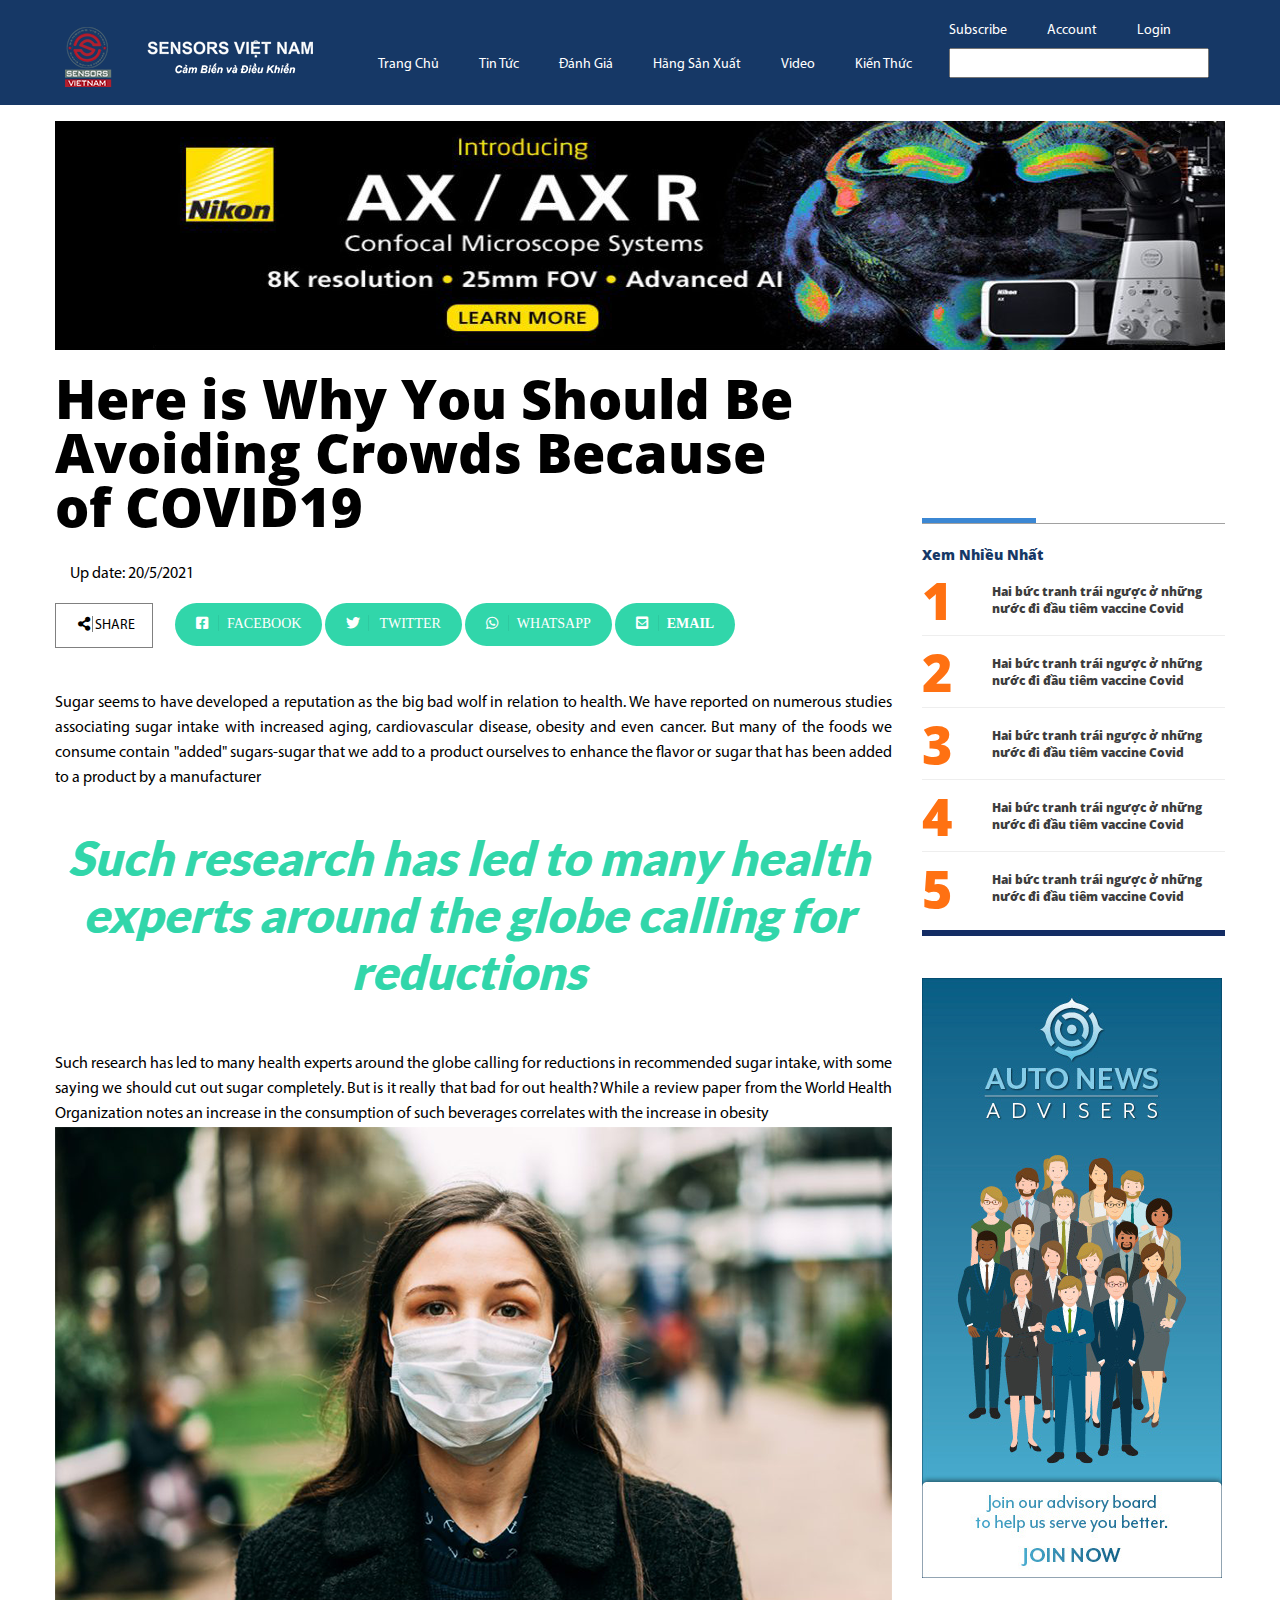
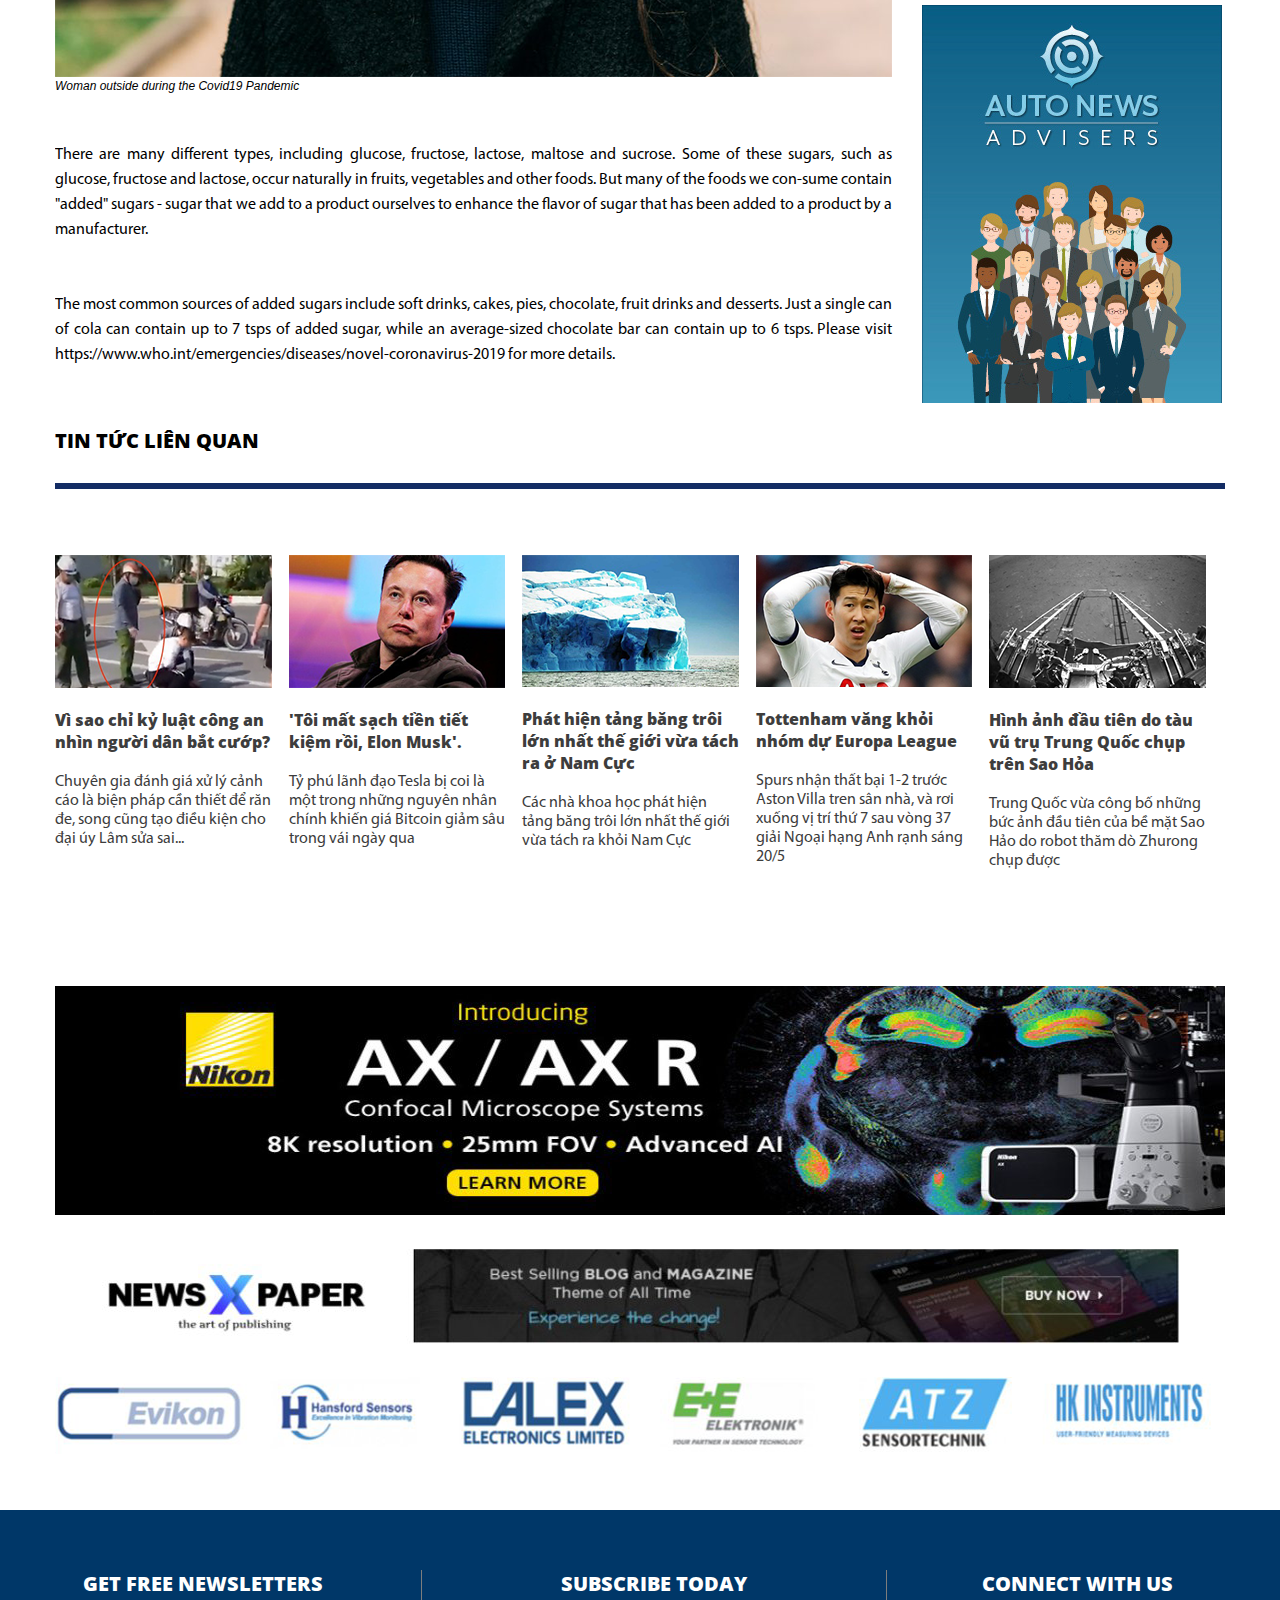
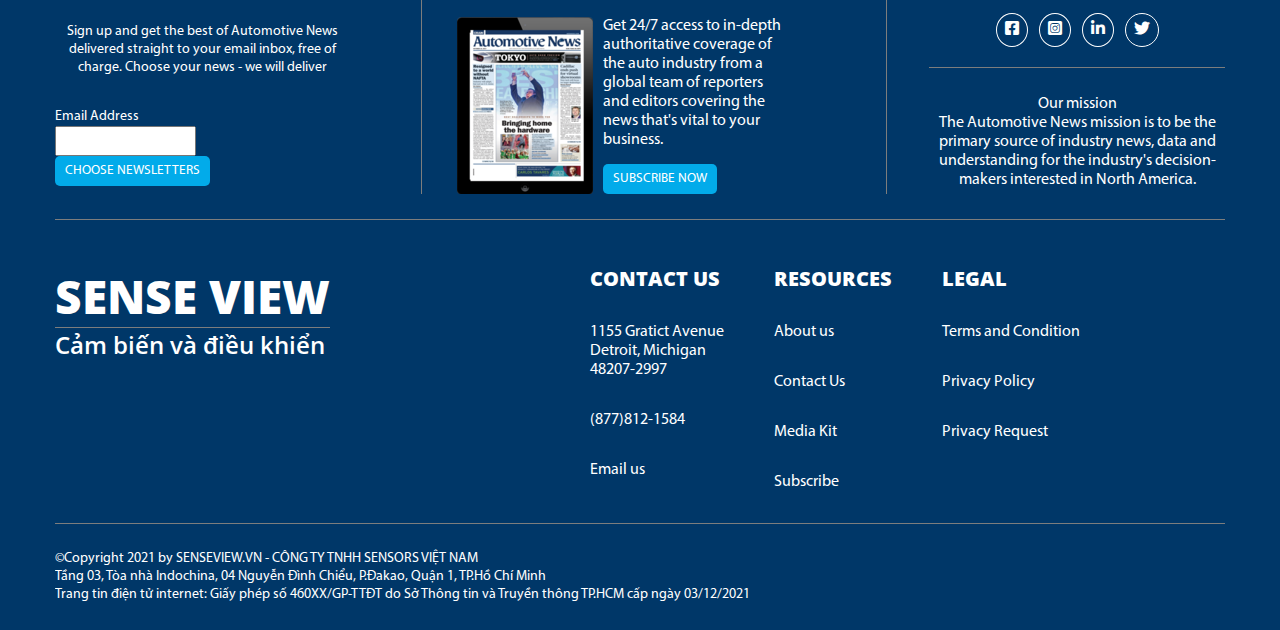
<file: index.html>
<!DOCTYPE html>
<html lang="en">
<head>
    <meta charset="UTF-8">
    <meta http-equiv="X-UA-Compatible" content="IE=edge">
    <meta name="viewport" content="width=device-width, initial-scale=1.0">
    <link rel="stylesheet" href="assets/style.css">
    <link rel="stylesheet" href="assets/font/fontawesome-free-5.15.3-web/css/all.min.css">
    <title>Document</title>
</head>
<body>
    <div class="warapper">
        <header class="header">
            <div class="container">
                <nav class="header_navbar">
                    <img src="assets/img/icon-sensors.png" alt="" class="header_navbar_img">
                    <div class="header_sensor">
                        <!-- <h3>SENSORS VIỆT NAM</h3>
                        <span class="header_sensor_slogan">Cảm Biến và Điều Khiển</span> -->
                        <img src="assets/img/icon-title-header.png" alt="">
                    </div>
                    <ul class="header_navbar_list">
                        <li class="header_navbar_item">
                            <a href="index.html" class="header_navbar_item_link">Trang Chủ</a>
                        </li>
                        <li class="header_navbar_item">
                            <a href="tintuc2.html" class="header_navbar_item_link">Tin Tức</a>
                        </li>
                        <li class="header_navbar_item">
                            <a href="tintuc.html" class="header_navbar_item_link">Đánh Giá</a>
                        </li>
                        <li class="header_navbar_item">
                            <a href="#" class="header_navbar_item_link">Hãng Sản Xuất</a>
                        </li>
                        <li class="header_navbar_item">
                            <a href="video.html" class="header_navbar_item_link">Video</a>
                        </li>
                        <li class="header_navbar_item">
                            <a href="index-tintuc.html" class="header_navbar_item_link">Kiến Thức</a>
                        </li>
                    </ul>
                    <ul class="header_navbar_list_top">
                        <li class="header_navbar_item header_navbar_item_top">
                            <a href="#" class="header_navbar_item_link">Subscribe</a>
                        </li>
                        <li class="header_navbar_item header_navbar_item_top">
                            <a href="#" class="header_navbar_item_link">Account</a>
                        </li>
                        <li class="header_navbar_item header_navbar_item_top">
                            <a href="#" class="header_navbar_item_link">Login</a>
                        </li>
                        <label for="nav-mobile-input" class="checkbox-full">                          
                            <svg aria-hidden="true" focusable="false" data-prefix="fas" data-icon="bars" class="svg-inline--fa fa-bars fa-w-14" role="img" xmlns="http://www.w3.org/2000/svg" viewBox="0 0 448 512"><path fill="currentColor" d="M16 132h416c8.837 0 16-7.163 16-16V76c0-8.837-7.163-16-16-16H16C7.163 60 0 67.163 0 76v40c0 8.837 7.163 16 16 16zm0 160h416c8.837 0 16-7.163 16-16v-40c0-8.837-7.163-16-16-16H16c-8.837 0-16 7.163-16 16v40c0 8.837 7.163 16 16 16zm0 160h416c8.837 0 16-7.163 16-16v-40c0-8.837-7.163-16-16-16H16c-8.837 0-16 7.163-16 16v40c0 8.837 7.163 16 16 16z"></path></svg>
                        </label>

                        <input type="checkbox" id="nav-mobile-input" class="nav_input">

                        <nav id="my-header-mobie" class="header-mobile">
                            <label for="nav-mobile-input" class="nav_mobile_close">                              
                                <svg aria-hidden="true" focusable="false" data-prefix="fas" data-icon="times" class="svg-inline--fa fa-times fa-w-11" role="img" xmlns="http://www.w3.org/2000/svg" viewBox="0 0 352 512"><path fill="currentColor" d="M242.72 256l100.07-100.07c12.28-12.28 12.28-32.19 0-44.48l-22.24-22.24c-12.28-12.28-32.19-12.28-44.48 0L176 189.28 75.93 89.21c-12.28-12.28-32.19-12.28-44.48 0L9.21 111.45c-12.28 12.28-12.28 32.19 0 44.48L109.28 256 9.21 356.07c-12.28 12.28-12.28 32.19 0 44.48l22.24 22.24c12.28 12.28 32.2 12.28 44.48 0L176 322.72l100.07 100.07c12.28 12.28 32.2 12.28 44.48 0l22.24-22.24c12.28-12.28 12.28-32.19 0-44.48L242.72 256z"></path></svg>
                            </label>      
                            <ul  class="header_navbar_list-mobile">
                                <li class="header_navbar_item-mobile">
                                    <a href="#" class="header_navbar_item_link-mobile">Trang Chủ</a>
                                </li>
                                <li class="header_navbar_item-mobile">
                                    <a href="#" class="header_navbar_item_link-mobile">Tin Tức</a>
                                </li>
                                <li class="header_navbar_item-mobile">
                                    <a href="#" class="header_navbar_item_link-mobile">Đánh Giá</a>
                                </li>
                                <li class="header_navbar_item-mobile">
                                    <a href="#" class="header_navbar_item_link-mobile">Hãng Sản Xuất</a>
                                </li>
                                <li class="header_navbar_item-mobile">
                                    <a href="#" class="header_navbar_item_link-mobile">Video</a>
                                </li>
                                <li class="header_navbar_item-mobile">
                                    <a href="#" class="header_navbar_item_link-mobile">Kiến Thức</a>
                                </li>                   
                            </ul>       
                        </nav> 
                        <div class="header_navbar_form">
                            <input type="text" class="header_navbar_form_input">
                        </div>
                    </ul>
                    
                </nav>
            </div>
        </header>



        <div class="contain-container">
            <div class="container">
                <div class="header_body_contain">
                    <img src="assets/img/img-content.png" alt="" class="header_body_contain_img">
                </div>
    
                <div class="body_contain_modify">               
                    <div class="info-left-body_contain_modify">
    
                        <h2 class="tittle_body_contain_modify">
                            Here is Why You Should Be  Avoiding Crowds Because <br> of COVID19
                        </h2>
    
                        <div class="info-update_body_contain_modify">
                            <p class="info-update">Up date: 20/5/2021</p>
                        </div>
    
                        <div class="body_contain_modify_flex">
                            <div class="info-icon-web_body_contain_modify">
                                <div class="info-share">
                                    <div class="info-share_span">
                                        <a href="#" class="info-share_link info-share_link_active"><i class="fas fa-share-alt info-share_space"></i>SHARE</a>
                                    </div>                
                                </div>
                            </div>
        
                            <ul class="body_contain_modify_list">
                                <li class="body_contain_modify_item">
                                    <a href="#" class="body_contain_modify_item_link body_contain_link_active"><i class="fab fa-facebook-square body_contain_modify_list_space">FACEBOOK</i></a>
                                </li>
                                <li class="body_contain_modify_item">
                                    <a href="#" class="body_contain_modify_item_link body_contain_link_active"><i class="fab fa-twitter body_contain_modify_list_space">TWITTER</i></a>
                                </li>
                                <li class="body_contain_modify_item">
                                    <a href="#" class="body_contain_modify_item_link body_contain_link_active"><i class="fab fa-whatsapp body_contain_modify_list_space">WHATSAPP</i></a>
                                </li>
                                <li class="body_contain_modify_item">
                                    <a href="#" class="body_contain_modify_item_link body_contain_link_active"><i class="fas fa-envelope-square body_contain_modify_list_space">EMAIL</i></a>
                                </li>
                            </ul>
                        </div>
                        
                        <div class="text_body_contain_modify">
                            <p class="info_text_body_contain_modify">
                                Sugar seems to have developed a reputation as the big bad wolf in relation to health. We have reported on numerous studies associating sugar intake with increased aging, cardiovascular
                                disease, obesity and even cancer. But many of the foods we consume contain "added" sugars-sugar that we add to a product ourselves to enhance the flavor or sugar that has been added to a product by a 
                                manufacturer
                            </p>
    
                            <img src="assets/img/img-main-4.png" alt="" class="text_body_contain_modify_img">
    
                            <p class="info_text_body_contain_modify">
                                Such research has led to many health experts around the globe calling for reductions in recommended sugar intake, with some saying we should cut out sugar completely. But is it really that bad for out health? While 
                                a review paper from the World Health Organization notes an increase in the consumption of such beverages correlates with the increase in obesity
                            </p>
    
                            <div class="img-text_body_contain_modify">
                                <img src="assets/img/img-main-1.png" alt="" class="text_body_contain_modify_img-2">
                                <p class="tittle-img-text_body_contain_modify">Woman outside during the Covid19 Pandemic</p>
                            </div>
                            
    
                            <p class="info_text_body_contain_modify text-info-2">
                                There are many different types, including glucose, fructose, lactose, maltose and sucrose. Some of these sugars, such as glucose, fructose and lactose, occur naturally in fruits, vegetables and other foods. But many of the foods we con-sume
                                contain "added" sugars - sugar that we add to a product ourselves to enhance the flavor of sugar that has been added to a product by a manufacturer.
                            </p>
    
                            <p class="info_text_body_contain_modify text-info-3">
                                The most common sources of added sugars include soft drinks, cakes, pies, chocolate, fruit drinks and desserts. Just a single can of cola can contain up to 7 tsps of added sugar, while an 
                                average-sized chocolate bar can contain up to 6 tsps. Please visit https://www.who.int/emergencies/diseases/novel-coronavirus-2019 for more details.
                            </p>
                            
                            <p class="tittle-new">
                                TIN TỨC LIÊN QUAN
                            </p>
                        </div>
                        
                    </div>   
                    <div class="info-right-body_contain_modify">
                        <img src="assets/img/line-contain-blue.png" alt="" class="info-right-body_contain_modify-img">
                        <h4 class="view-new">Xem Nhiều Nhất</h4>
                        <ul class="info-right-body_contain_modify_list">
                            <li class="info-right-body_contain_modify_item">
                                <span class="info-right_number">1</span>
                                <a href="#" class="info-right-body_contain_modify_item_link">Hai bức tranh trái ngược ở những nước đi đầu tiêm vaccine Covid</a>
                            </li>
                            <li class="info-right-body_contain_modify_item">
                                <span class="info-right_number">2</span>
                                <a href="#" class="info-right-body_contain_modify_item_link">Hai bức tranh trái ngược ở những nước đi đầu tiêm vaccine Covid</a>
                            </li>
                            <li class="info-right-body_contain_modify_item">
                                <span class="info-right_number">3</span>
                                <a href="#" class="info-right-body_contain_modify_item_link">Hai bức tranh trái ngược ở những nước đi đầu tiêm vaccine Covid</a>
                            </li>
                            <li class="info-right-body_contain_modify_item">
                                <span class="info-right_number">4</span>
                                <a href="#" class="info-right-body_contain_modify_item_link">Hai bức tranh trái ngược ở những nước đi đầu tiêm vaccine Covid</a>
                            </li>
                            <li class="info-right-body_contain_modify_item">
                                <span class="info-right_number">5</span>
                                <a href="#" class="info-right-body_contain_modify_item_link">Hai bức tranh trái ngược ở những nước đi đầu tiêm vaccine Covid</a>
                            </li>
                        </ul>
                        <img src="assets/img/line-contain-blue-small.png" alt="">
    
                        <img src="assets/img/img-main-2.png" alt="" class="info-right-body_contain_modify-img-2">
    
                        <img src="assets/img/img-main-3.png" alt="" class="info-right-body_contain_modify-img-3">
                    </div>              
                </div>
    
                <div class="new-header_body_contain">
                    <img src="assets/img/line-contain-blue-small-full.png" alt="" class="new-header_body_contain-img">
                </div>
    
                <div class="wrap-layout">
                    <div class="wrap-layout__item">
                        <a href="#">
                            <img src="assets/img/product-new-1.png" alt="" class="wrap-layout__item-img">
                            <h4 class="wrap-layout__item_text">Vì sao chỉ kỷ luật công an nhìn người dân bắt cướp?</h4>
                            <p class="wrap-layout__item_text_item">
                                Chuyên gia đánh giá xử lý cảnh cáo là biện pháp cần thiết để răn đe, song cũng tạo điều kiện cho đại úy Lâm sửa sai...
                            </p>
                        </a>
                    </div>
                    <div class="wrap-layout__item">
                        <a href="#">
                            <img src="assets/img/product-new-2.png" alt="" class="wrap-layout__item-img">
                            <h4 class="wrap-layout__item_text">'Tôi mất sạch tiền tiết kiệm rồi, Elon Musk'.</h4>
                            <p class="wrap-layout__item_text_item">
                                Tỷ phú lãnh đạo Tesla bị coi là một trong những nguyên nhân chính khiến giá Bitcoin giảm sâu trong vái ngày qua
                            </p>
                        </a>               
                    </div>
                    <div class="wrap-layout__item">
                        <a href="#">
                            <img src="assets/img/product-new-3.png" alt="" class="wrap-layout__item-img">
                            <h4 class="wrap-layout__item_text">Phát hiện tảng băng trôi lớn nhất thế giới vừa tách ra ở Nam Cực</h4>
                            <p class="wrap-layout__item_text_item">
                                Các nhà khoa học phát hiện tảng băng trôi lớn nhất thế giới vừa tách ra khỏi Nam Cực
                            </p>
                        </a>                  
                    </div>
                    <div class="wrap-layout__item">
                        <a href="#">
                            <img src="assets/img/product-new-4.png" alt="" class="wrap-layout__item-img">
                            <h4 class="wrap-layout__item_text">Tottenham văng khỏi nhóm dự Europa League</h4>
                            <p class="wrap-layout__item_text_item">
                                Spurs nhận thất bại 1-2 trước Aston Villa tren sân nhà, và rơi xuống vị trí thứ 7 sau vòng 37 giải Ngoại hạng Anh rạnh sáng 20/5
                            </p>
                      </a>            
                    </div>
                    <div class="wrap-layout__item">
                        <a href="#">
                            <img src="assets/img/product-new-5.png" alt="" class="wrap-layout__item-img">
                            <h4 class="wrap-layout__item_text">Hình ảnh đầu tiên do tàu vũ trụ Trung Quốc chụp trên Sao Hỏa</h4>
                            <p class="wrap-layout__item_text_item">
                                Trung Quốc vừa công bố những bức ảnh đầu tiên của bề mặt Sao Hảo do robot thăm dò Zhurong chụp được
                            </p>
                        </a>                   
                    </div>
                </div>
    

                <div class="full-img">
                    <img src="assets/img/img-content.png" alt="" class="wrap-layout__item-img-2">
    
                    <img src="assets/img/img-content-2.png" alt="" class="wrap-layout__item-img-3">
        
                    <img src="assets/img/img-content-3.png" alt="" class="wrap-layout__item-img-4">
                </div>
                
            </div>
        </div>
        

        <footer class="footer-container">
            <div class="container">

                <div class="top-footer-container">
                    <div class="info-left-top-footer-container">
                        <h3 class="slogan-info-top-footer-container">GET FREE NEWSLETTERS</h3>
                        <p class="text-info-top-footer-container">
                            Sign up and get the best of Automotive News delivered straight to your email inbox, free 
                            of charge. Choose your news - we will deliver
                        </p>
                        <span class="text-email">Email Address</span>
                        <form action="">                     
                            <input type="text" class="input-the-end">
                            <button class="btn">CHOOSE NEWSLETTERS</button>
                        </form>
                    </div>

                    <div class="info-center-top-footer-container">
                        <h3 class="slogan-info-top-footer-container">SUBSCRIBE TODAY</h3>
                        <div class="last-child-top-footer-container">
                            <img src="assets/img/footer-icon.png" alt="">
                            <div class="kick-last-child">
                                <p class="list-text-footer-container">Get 24/7 access to in-depth authoritative coverage of the auto
                                    industry from a global team of reporters and editors covering the news that's vital to your business.
                                </p>
                                <button class="btn btn-2">SUBSCRIBE NOW</button>
                            </div>
                            
                        </div>
                    </div>

                    <div class="connect-last-child">
                        <h3 class="slogan-info-top-footer-container">CONNECT WITH US</h3>
                        <ul class="menu-icon-list">
                            <li class="icon-item-model">
                                <a href="#">
                                    <i class="fab fa-facebook-square best-icon"></i>
                                </a>
                            </li>
                            <li class="icon-item-model">
                                <a href="#">
                                    <i class="fab fa-instagram-square best-icon"></i>
                                </a>
                            </li>
                            <li class="icon-item-model">
                                <a href="#">
                                    <i class="fab fa-linkedin-in best-icon"></i>
                                </a>
                            </li>
                            <li class="icon-item-model">
                                <a href="#">
                                    <i class="fab fa-twitter best-icon"></i>
                                </a>
                            </li>
                        </ul>
                        <div class="our-mission">
                            <p class="text-our-mission">
                                Our mission <br>
                                The Automotive News mission is to be the primary source of industry news, data and understanding for the industry's decision-makers
                                interested in North America.
                            </p>
                        </div>
                    </div>
                </div>

                <div class="body-footer-container">
                    
                    <div class="body-footer-container-contain">
                        <div class="sense-view">
                            <h3 class="sense-view-h3">SENSE VIEW</h3>
                            <span class="sense-view-2">Cảm biến và điều khiển</span>
                        </div>
                        <div class="body-footer-link-list">
                            <ul class="body-footer-link-list_active">
                                <li class="body-footer-link-li in"><a href="./">CONTACT US</a></li>
                                <li class="body-footer-link-li"><a href="./">1155 Gratict Avenue <br> Detroit, Michigan <br> 48207-2997</a></li>
                                <li class="body-footer-link-li"><a href="./">(877)812-1584</a></li>
                                <li class="body-footer-link-li"><a href="./">Email us</a></li>
                            </ul>
                        </div>
                        <div class="body-footer-link-list">
                            <ul class="body-footer-link-list_active">
                                <li class="body-footer-link-li in"><a href="./">RESOURCES</a></li>
                                <li class="body-footer-link-li"><a href="./">About us</a></li>
                                <li class="body-footer-link-li"><a href="./">Contact Us</a></li>
                                <li class="body-footer-link-li"><a href="./">Media Kit</a></li>
                                <li class="body-footer-link-li"><a href="./">Subscribe</a></li>
                              </ul>
                        </div>
                        <div class="body-footer-link-list">
                            <ul class="body-footer-link-list_active">
                                <li class="body-footer-link-li in"><a href="./">LEGAL</a></li>
                                <li class="body-footer-link-li"><a href="./">Terms and Condition</a></li>
                                <li class="body-footer-link-li"><a href="./">Privacy Policy</a></li>
                                <li class="body-footer-link-li"><a href="./">Privacy Request</a></li>
                              </ul>
                        </div>
                    </div>
                </div>

                <div class="end-footer-container">
                    <div class="last-end-footer-container">
                        <p class="text-last-end-footer-container"> ©Copyright 2021 by SENSEVIEW.VN - CÔNG TY TNHH SENSORS VIỆT NAM</p>
                        <p class="text-last-end-footer-container">Tầng 03, Tòa nhà Indochina, 04 Nguyễn Đình Chiểu, P.Đakao, Quận 1, TP.Hồ Chí Minh</p>
                        <p class="text-last-end-footer-container">Trang tin điện tử internet: Giấy phép số 460XX/GP-TTĐT do Sở Thông tin và Truyền thông TP.HCM cấp ngày 03/12/2021</p>
                    </div>
                </div>

            </div>
        </footer>
    </div>
</body>
</html>
</file>
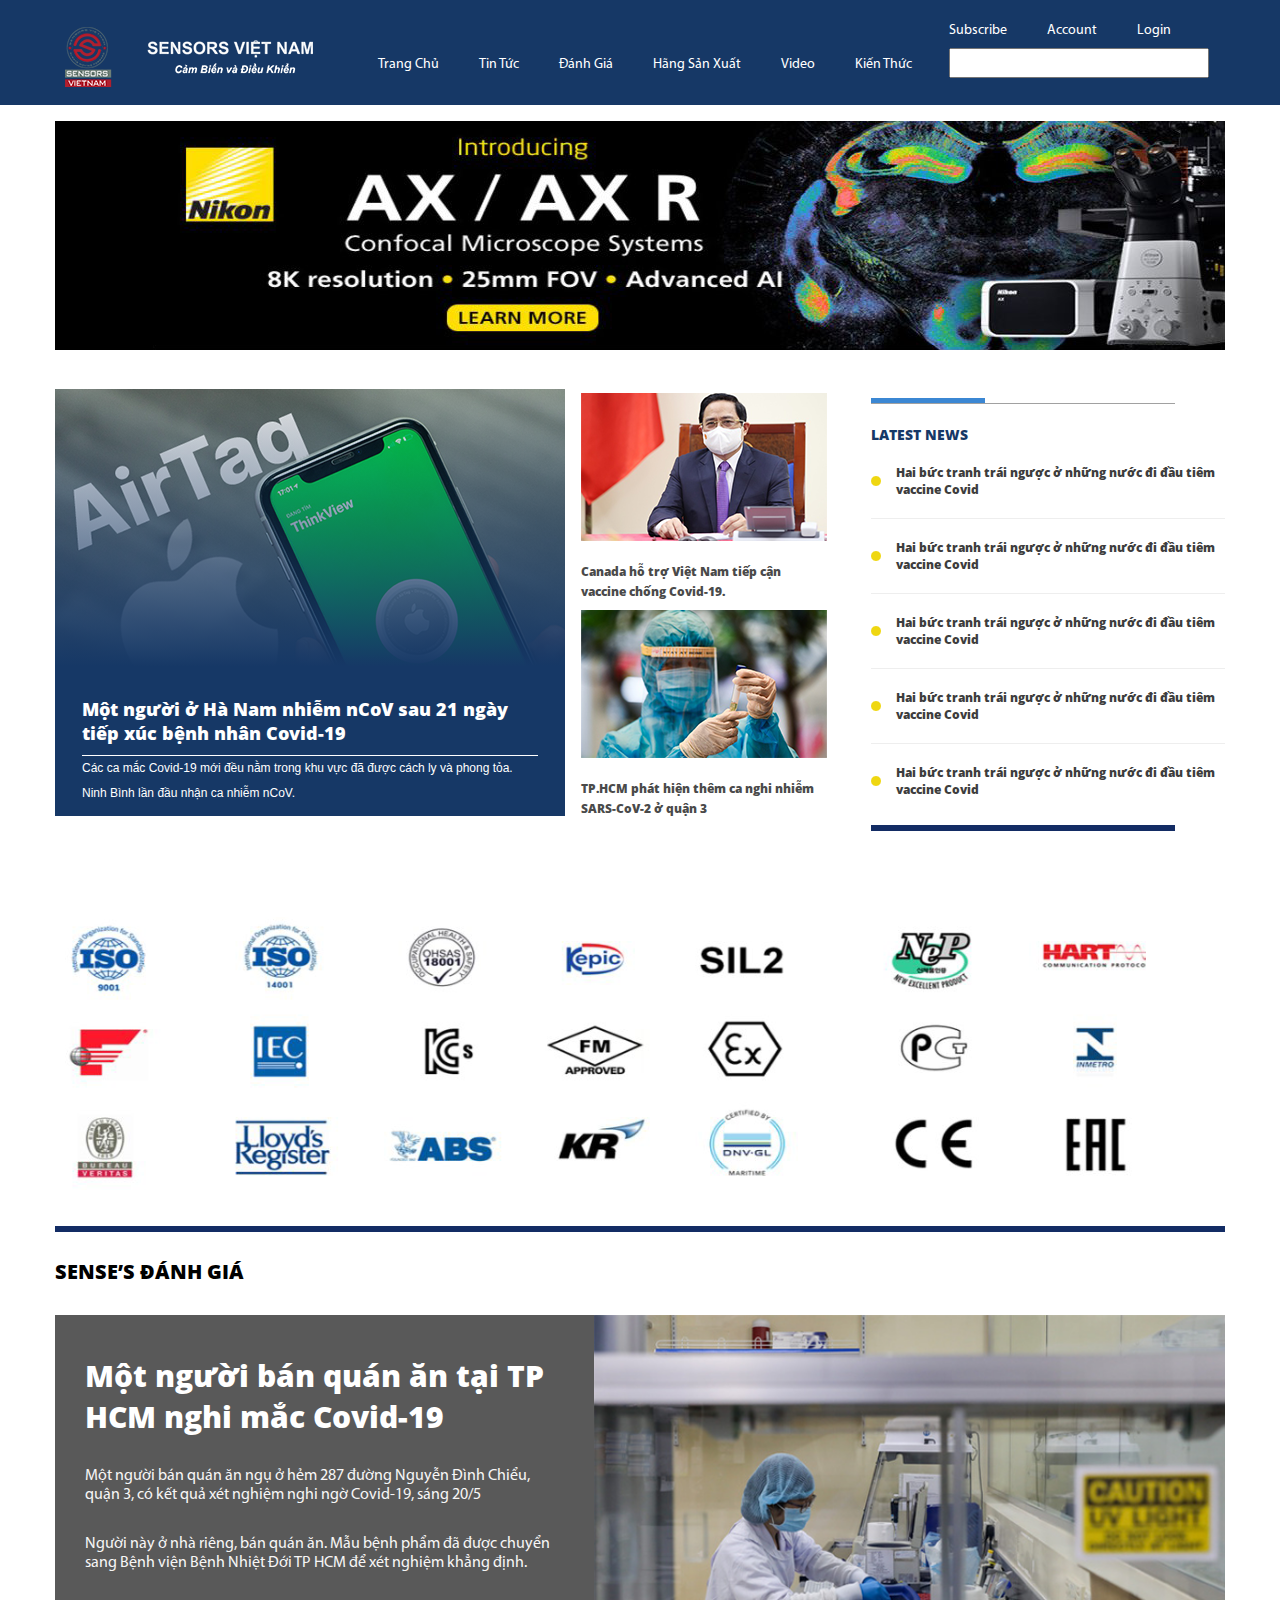
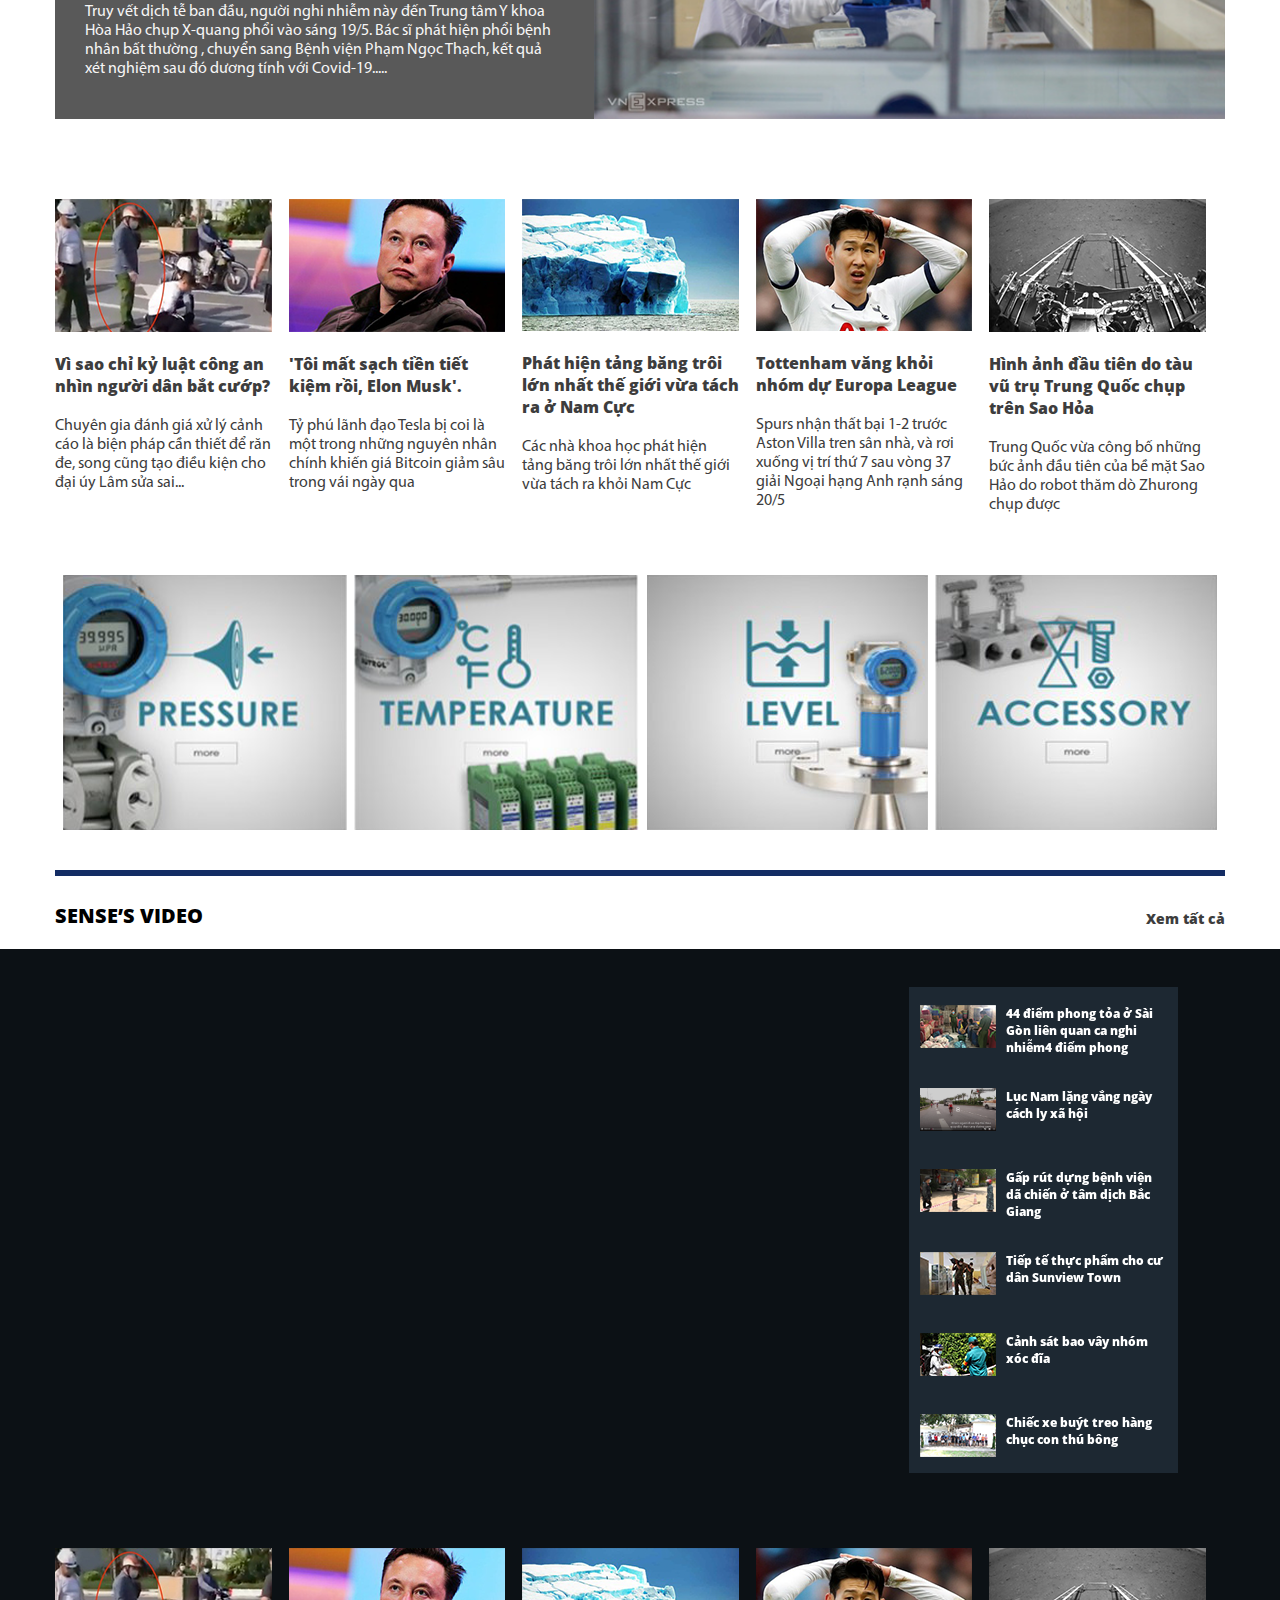
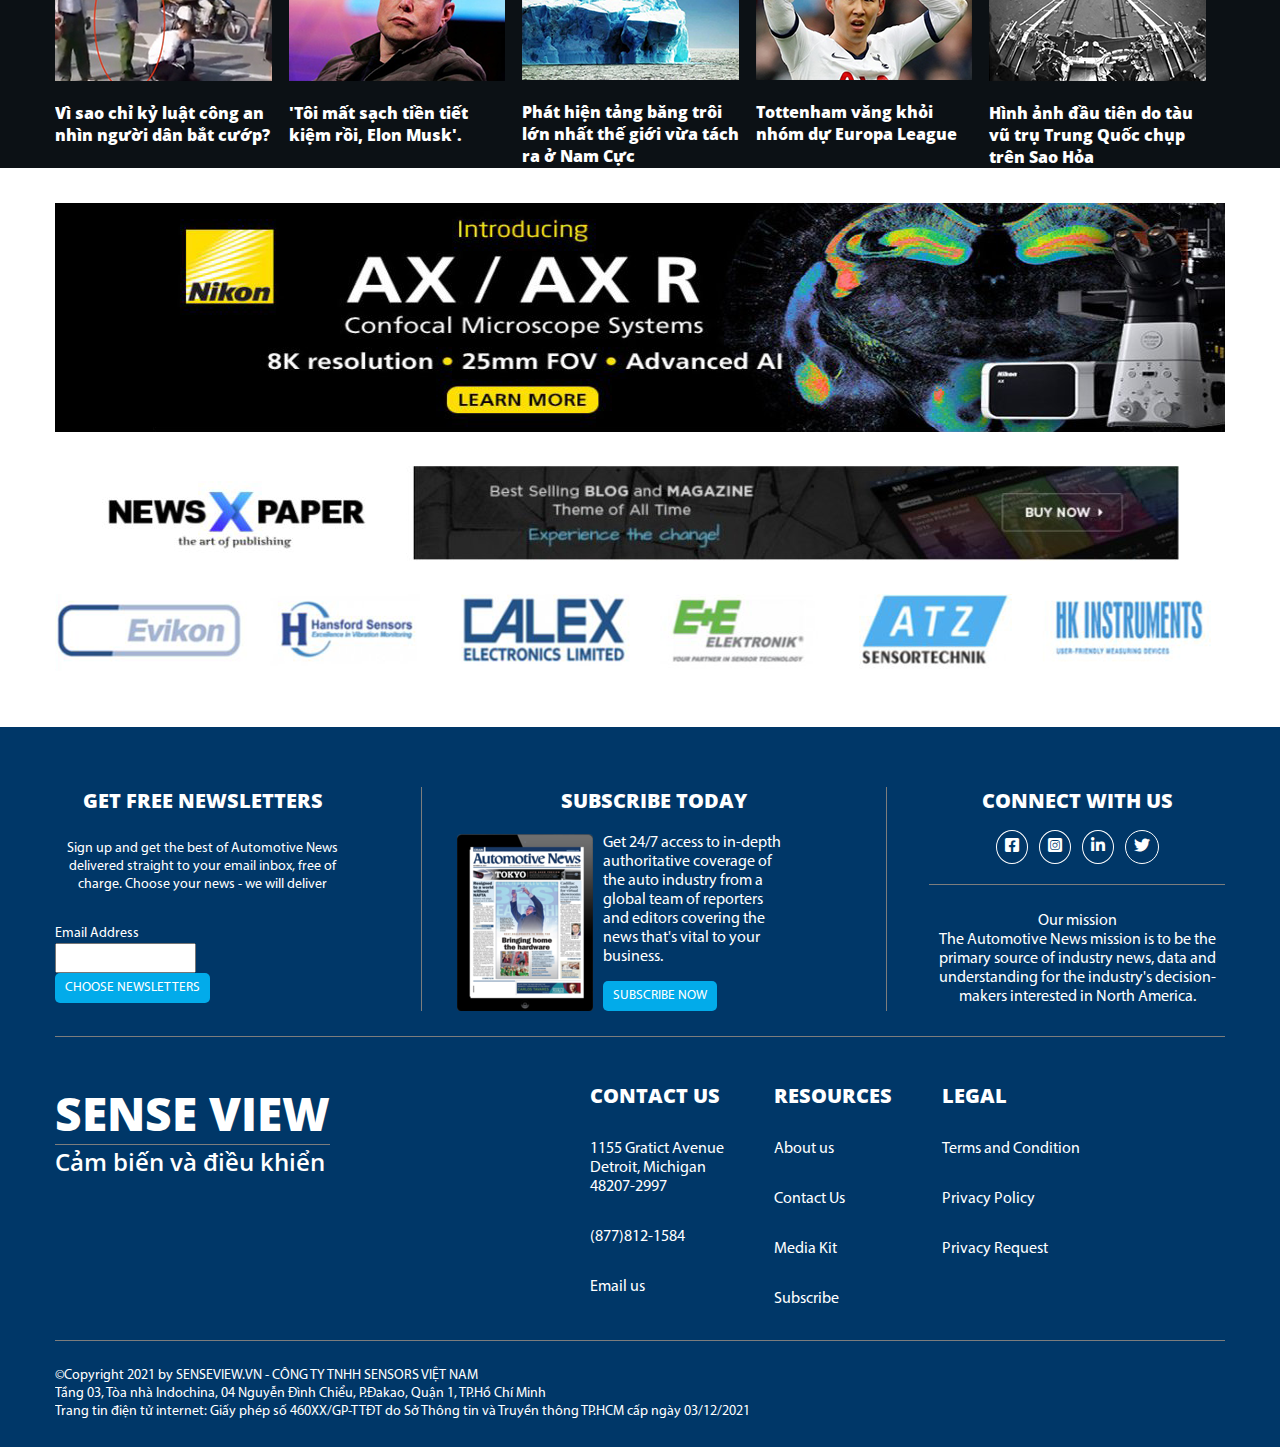
<file: index-tintuc.html>
<!DOCTYPE html>
<html lang="en">
<head>
    <meta charset="UTF-8">
    <meta http-equiv="X-UA-Compatible" content="IE=edge">
    <meta name="viewport" content="width=device-width, initial-scale=1.0">
    <link rel="stylesheet" href="assets/style.css">
    <link rel="stylesheet" href="assets/font/fontawesome-free-5.15.3-web/css/all.min.css">
    <link rel="stylesheet" href="assets/js/js/slick.css">
    <title>Document</title>
</head>
<body>
    <div class="warapper"> 
        <header class="header">
            <div class="container">
                <nav class="header_navbar">
                    <img src="assets/img/icon-sensors.png" alt="" class="header_navbar_img">
                    <div class="header_sensor">
                        <img src="assets/img/icon-title-header.png" alt="" class="header_sensor_img">
                    </div>
                    <ul class="header_navbar_list">
                        <li class="header_navbar_item">
                            <a href="index.html" class="header_navbar_item_link">Trang Chủ</a>
                        </li>
                        <li class="header_navbar_item">
                            <a href="tintuc2.html" class="header_navbar_item_link">Tin Tức</a>
                        </li>
                        <li class="header_navbar_item">
                            <a href="tintuc.html" class="header_navbar_item_link">Đánh Giá</a>
                        </li>
                        <li class="header_navbar_item">
                            <a href="#" class="header_navbar_item_link">Hãng Sản Xuất</a>
                        </li>
                        <li class="header_navbar_item">
                            <a href="video.html" class="header_navbar_item_link">Video</a>
                        </li>
                        <li class="header_navbar_item">
                            <a href="index-tintuc.html" class="header_navbar_item_link">Kiến Thức</a>
                        </li>
                    </ul>
                    <ul class="header_navbar_list_top">
                        <li class="header_navbar_item header_navbar_item_top">
                            <a href="#" class="header_navbar_item_link">Subscribe</a>
                        </li>
                        <li class="header_navbar_item header_navbar_item_top">
                            <a href="#" class="header_navbar_item_link">Account</a>
                        </li>
                        <li class="header_navbar_item header_navbar_item_top">
                            <a href="#" class="header_navbar_item_link">Login</a>
                        </li>
                        <label for="nav-mobile-input" class="checkbox-full">                          
                            <svg aria-hidden="true" focusable="false" data-prefix="fas" data-icon="bars" class="svg-inline--fa fa-bars fa-w-14" role="img" xmlns="http://www.w3.org/2000/svg" viewBox="0 0 448 512"><path fill="currentColor" d="M16 132h416c8.837 0 16-7.163 16-16V76c0-8.837-7.163-16-16-16H16C7.163 60 0 67.163 0 76v40c0 8.837 7.163 16 16 16zm0 160h416c8.837 0 16-7.163 16-16v-40c0-8.837-7.163-16-16-16H16c-8.837 0-16 7.163-16 16v40c0 8.837 7.163 16 16 16zm0 160h416c8.837 0 16-7.163 16-16v-40c0-8.837-7.163-16-16-16H16c-8.837 0-16 7.163-16 16v40c0 8.837 7.163 16 16 16z"></path></svg>
                        </label>

                        <input type="checkbox" id="nav-mobile-input" class="nav_input">

                        <nav id="my-header-mobie" class="header-mobile">
                            <label for="nav-mobile-input" class="nav_mobile_close">                              
                                <svg aria-hidden="true" focusable="false" data-prefix="fas" data-icon="times" class="svg-inline--fa fa-times fa-w-11" role="img" xmlns="http://www.w3.org/2000/svg" viewBox="0 0 352 512"><path fill="currentColor" d="M242.72 256l100.07-100.07c12.28-12.28 12.28-32.19 0-44.48l-22.24-22.24c-12.28-12.28-32.19-12.28-44.48 0L176 189.28 75.93 89.21c-12.28-12.28-32.19-12.28-44.48 0L9.21 111.45c-12.28 12.28-12.28 32.19 0 44.48L109.28 256 9.21 356.07c-12.28 12.28-12.28 32.19 0 44.48l22.24 22.24c12.28 12.28 32.2 12.28 44.48 0L176 322.72l100.07 100.07c12.28 12.28 32.2 12.28 44.48 0l22.24-22.24c12.28-12.28 12.28-32.19 0-44.48L242.72 256z"></path></svg>
                            </label>      
                            <ul  class="header_navbar_list-mobile">
                                <li class="header_navbar_item-mobile">
                                    <a href="#" class="header_navbar_item_link-mobile">Trang Chủ</a>
                                </li>
                                <li class="header_navbar_item-mobile">
                                    <a href="#" class="header_navbar_item_link-mobile">Tin Tức</a>
                                </li>
                                <li class="header_navbar_item-mobile">
                                    <a href="#" class="header_navbar_item_link-mobile">Đánh Giá</a>
                                </li>
                                <li class="header_navbar_item-mobile">
                                    <a href="#" class="header_navbar_item_link-mobile">Hãng Sản Xuất</a>
                                </li>
                                <li class="header_navbar_item-mobile">
                                    <a href="#" class="header_navbar_item_link-mobile">Video</a>
                                </li>
                                <li class="header_navbar_item-mobile">
                                    <a href="#" class="header_navbar_item_link-mobile">Kiến Thức</a>
                                </li>                   
                            </ul>       
                        </nav> 

                        <div class="header_navbar_form">
                            <input type="text" class="header_navbar_form_input">
                        </div>
                    </ul>
                </nav>
            </div>
        </header>

        

        <div class="contain-container">
            <div class="container">
                <div class="header_body_contain">
                    <img src="assets/img/img-content.png" alt="" class="header_body_contain_img">
                </div>
    
                <div class="body_contain_modify">               
                    
                    <div class="info-left-body_contain_modify">
                        <div class="the-end">
                            <div class="the-end__first">
                                <a href="#">
                                    <div class="gradient">
                                    </div>
                                    <div class="info-father-the-end">
                                        <p class="child-the-end">Một người ở Hà Nam nhiễm nCoV sau 21 ngày tiếp xúc bệnh nhân Covid-19</p>
                                        <p class="child-the-end-2">Các ca mắc Covid-19 mới đều nằm trong khu vực đã được cách ly và phong tỏa. Ninh Bình
                                            lần đầu nhận ca nhiễm nCoV.
                                        </p> 
                                    </div>
                                </a>
                            </div>
                            <div class="the-end__second">
                                <div class="the-end__second-one">
                                    <a href="#">
                                        <img src="assets/img/product-contain-2.png" alt="" class="the-end__second-one-img">
                                        <p class="the-end__second-one-text">Canada hỗ trợ Việt Nam tiếp cận vaccine chống Covid-19.</p>
                                    </a>
                                </div>
                                <div class="the-end__second-two">                              
                                    <a href="#">
                                        <img src="assets/img/product-contain-3.png" alt="" class="the-end__second-two-img">
                                        <p class="the-end__second-one-text">TP.HCM phát hiện thêm ca nghi nhiễm SARS-CoV-2 ở quận 3</p>
                                    </a>                            
                                </div>
                            </div>
                        </div>
                        
                    </div>
                    
                    <div class="info-right-body_contain_modify-new">
                        <img src="assets/img/line-contain-blue.png" alt="" class="info-right-body_contain_modify-img">
                        <h4 class="view-new">LATEST NEWS</h4>
                        <ul class="info-right-body_contain_modify_list">
                            <li class="info-right-body_contain_modify_item">
                                <img src="assets/img/icon-logo-yellow.png" alt="" class="icon-img-layout">
                                <a href="#" class="info-right-body_contain_modify_item_link version-link-2">Hai bức tranh trái ngược ở những nước đi đầu tiêm vaccine Covid</a>
                            </li>
                            <li class="info-right-body_contain_modify_item">
                                <img src="assets/img/icon-logo-yellow.png" alt="" class="icon-img-layout">
                                <a href="#" class="info-right-body_contain_modify_item_link version-link-2">Hai bức tranh trái ngược ở những nước đi đầu tiêm vaccine Covid</a>
                            </li>
                            <li class="info-right-body_contain_modify_item">
                                <img src="assets/img/icon-logo-yellow.png" alt="" class="icon-img-layout">
                                <a href="#" class="info-right-body_contain_modify_item_link version-link-2">Hai bức tranh trái ngược ở những nước đi đầu tiêm vaccine Covid</a>
                            </li>
                            <li class="info-right-body_contain_modify_item">
                                <img src="assets/img/icon-logo-yellow.png" alt="" class="icon-img-layout">
                                <a href="#" class="info-right-body_contain_modify_item_link version-link-2">Hai bức tranh trái ngược ở những nước đi đầu tiêm vaccine Covid</a>
                            </li>
                            <li class="info-right-body_contain_modify_item">
                                <img src="assets/img/icon-logo-yellow.png" alt="" class="icon-img-layout">
                                <a href="#" class="info-right-body_contain_modify_item_link version-link-2">Hai bức tranh trái ngược ở những nước đi đầu tiêm vaccine Covid</a>
                            </li>
                        </ul>
                        <img src="assets/img/line-contain-blue-small.png" alt="">
    
                        
                        
                    </div>
                    
                </div>
    
                <div class="full-img">
                    <img src="assets/img/icon-product-1.png" alt="" class="full-img-contain">
                    <img src="assets/img/icon-product-2.png" alt="" class="full-img-contain">
                    <img src="assets/img/icon-product-3.png" alt="" class="full-img-contain">
                    <img src="assets/img/icon-product-4.png" alt="" class="full-img-contain">
                    <img src="assets/img/icon-product-5.png" alt="" class="full-img-contain">
                    <img src="assets/img/icon-product-6.png" alt="" class="info-right-body_contain_modify-img-2-new">
    
                    <img src="assets/img/icon-product-7.png" alt="" class="info-right-body_contain_modify-img-3-new">
                </div>
                <div class="new-header_body_contain">
                    <img src="assets/img/line-contain-blue-small-full.png" alt="" class="new-header_body_contain-img">
                </div>
    
                <div class="third-content-page">
                    <p class="tittle-new tittle-new-2">
                        SENSE’S ĐÁNH GIÁ 
                    </p>
    
                    <div class="third-content-page-column-layout">
                        <div class="column-item sidebar-one">
                            <h2 class="text-column-item">Một người bán quán ăn tại TP HCM nghi mắc Covid-19</h2>
                            <p class="sidebar-two">Một người bán quán ăn ngụ ở hẻm 287 đường Nguyễn Đình Chiểu, quận 3, có kết quả xét nghiệm nghi ngờ Covid-19, sáng 20/5</p>
                            <p class="sidebar-two">Người này ở nhà riêng, bán quán ăn. Mẫu bệnh phẩm đã được chuyển sang Bệnh viện Bệnh Nhiệt Đới TP HCM để xét nghiệm khẳng định.</p>
                            <p class="sidebar-two">Truy vết dịch tễ ban đầu, người nghi nhiễm này đến Trung tâm Y khoa Hòa Hảo chụp X-quang phổi vào sáng 19/5. Bác sĩ phát hiện phổi bệnh nhân bất thường
                                , chuyển sang Bệnh viện Phạm Ngọc Thạch, kết quả xét nghiệm sau đó dương tính với Covid-19.....
                            </p>
                        </div>
                        <a href="#" class="third-content-page-column-layout_link">
                            <img src="assets/img/info-product-img-1.png" alt="" class="third-content-page-column-layout-img">
                        </a>                       
                    </div>
                </div>
    
                <div class="wrap-layout">
                    <div class="wrap-layout__item">
                        <a href="#">
                            <img src="assets/img/product-new-1.png" alt="" class="wrap-layout__item-img">
                            <h4 class="wrap-layout__item_text">Vì sao chỉ kỷ luật công an nhìn người dân bắt cướp?</h4>
                            <p class="wrap-layout__item_text_item">
                                Chuyên gia đánh giá xử lý cảnh cáo là biện pháp cần thiết để răn đe, song cũng tạo điều kiện cho đại úy Lâm sửa sai...
                            </p>
                        </a>
                    </div>
                    <div class="wrap-layout__item">
                        <a href="#">
                            <img src="assets/img/product-new-2.png" alt="" class="wrap-layout__item-img">
                            <h4 class="wrap-layout__item_text">'Tôi mất sạch tiền tiết kiệm rồi, Elon Musk'.</h4>
                            <p class="wrap-layout__item_text_item">
                                Tỷ phú lãnh đạo Tesla bị coi là một trong những nguyên nhân chính khiến giá Bitcoin giảm sâu trong vái ngày qua
                            </p>
                        </a>               
                    </div>
                    <div class="wrap-layout__item">
                        <a href="#">
                            <img src="assets/img/product-new-3.png" alt="" class="wrap-layout__item-img">
                            <h4 class="wrap-layout__item_text">Phát hiện tảng băng trôi lớn nhất thế giới vừa tách ra ở Nam Cực</h4>
                            <p class="wrap-layout__item_text_item">
                                Các nhà khoa học phát hiện tảng băng trôi lớn nhất thế giới vừa tách ra khỏi Nam Cực
                            </p>
                        </a>                  
                    </div>
                    <div class="wrap-layout__item">
                        <a href="#">
                            <img src="assets/img/product-new-4.png" alt="" class="wrap-layout__item-img">
                            <h4 class="wrap-layout__item_text">Tottenham văng khỏi nhóm dự Europa League</h4>
                            <p class="wrap-layout__item_text_item">
                                Spurs nhận thất bại 1-2 trước Aston Villa tren sân nhà, và rơi xuống vị trí thứ 7 sau vòng 37 giải Ngoại hạng Anh rạnh sáng 20/5
                            </p>
                      </a>            
                    </div>
                    <div class="wrap-layout__item">
                        <a href="#">
                            <img src="assets/img/product-new-5.png" alt="" class="wrap-layout__item-img">
                            <h4 class="wrap-layout__item_text">Hình ảnh đầu tiên do tàu vũ trụ Trung Quốc chụp trên Sao Hỏa</h4>
                            <p class="wrap-layout__item_text_item">
                                Trung Quốc vừa công bố những bức ảnh đầu tiên của bề mặt Sao Hảo do robot thăm dò Zhurong chụp được
                            </p>
                        </a>                   
                    </div>
                </div>
    
                <div class="wrap-layout__item_contain">
                    <img src="assets/img/icon-product-8.png" alt="" class="wrap-layout__item_contain_img">
                    <img src="assets/img/icon-product-9.png" alt="" class="wrap-layout__item_contain_img">
                    <img src="assets/img/icon-product-10.png" alt="" class="wrap-layout__item_contain_img">
                    <img src="assets/img/icon-product-11.png" alt="" class="wrap-layout__item_contain_img">
                </div>
    
                <div class="new-header_body_contain">
                    <img src="assets/img/line-contain-blue-small-full.png" alt="" class="new-header_body_contain-img">
                </div>
    
                <div class="show-title-new">
                    <p class="tittle-new tittle-new-2">
                        SENSE’S VIDEO 
                    </p>
                    <a href="#" class="view-full">Xem tất cả</a>
                </div>
    
                
            </div>
        </div>
        

        <div class="ford-content-page">
            <div class="container">
                <div class="ford-content-page-video">
                    <div class="row">
                        <div class="grip-9">
                            <div class="slick slick-tab">
                                <div class="slick-tab_img-main">
                                    <iframe width="560" height="495px" src="https://www.youtube.com/embed/DoBXvIg7jNQ" title="YouTube video player" frameborder="0" allow="accelerometer; autoplay; clipboard-write; encrypted-media; gyroscope; picture-in-picture" allowfullscreen></iframe>
                                </div>
                        
                                <div class="slick-tab_img-main">
                                    <iframe width="560" height="495px" src="https://www.youtube.com/embed/v_rl8SPaGDM" title="YouTube video player" frameborder="0" allow="accelerometer; autoplay; clipboard-write; encrypted-media; gyroscope; picture-in-picture" allowfullscreen></iframe>
                                </div>
                                <div class="slick-tab_img-main">
                                    <iframe width="560" height="495px" src="https://www.youtube.com/embed/O3wSQaH3QNs" title="YouTube video player" frameborder="0" allow="accelerometer; autoplay; clipboard-write; encrypted-media; gyroscope; picture-in-picture" allowfullscreen></iframe>
                                </div>
                                <div class="slick-tab_img-main">
                                    <iframe width="560" height="495px" src="https://www.youtube.com/embed/GJKkVXzy-Nc" title="YouTube video player" frameborder="0" allow="accelerometer; autoplay; clipboard-write; encrypted-media; gyroscope; picture-in-picture" allowfullscreen></iframe>
                                </div>
                                <div class="slick-tab_img-main">
                                    <iframe width="560" height="495px" src="https://www.youtube.com/embed/ln1CWNu7_X8" title="YouTube video player" frameborder="0" allow="accelerometer; autoplay; clipboard-write; encrypted-media; gyroscope; picture-in-picture" allowfullscreen></iframe>
                                </div>
                                <div class="slick-tab_img-main">
                                    <iframe width="560" height="495px" src="https://www.youtube.com/embed/Xc8ZCxzXbWQ" title="YouTube video player" frameborder="0" allow="accelerometer; autoplay; clipboard-write; encrypted-media; gyroscope; picture-in-picture" allowfullscreen></iframe>
                                </div>
                                <div class="slick-tab_img-main">
                                    <iframe width="560" height="495px" src="https://www.youtube.com/embed/yBKBT6DZEN0" title="YouTube video player" frameborder="0" allow="accelerometer; autoplay; clipboard-write; encrypted-media; gyroscope; picture-in-picture" allowfullscreen></iframe>
                                </div>
                                <div class="slick-tab_img-main">
                                    <iframe width="560" height="495px" src="https://www.youtube.com/embed/xa4YOQsHIZg" title="YouTube video player" frameborder="0" allow="accelerometer; autoplay; clipboard-write; encrypted-media; gyroscope; picture-in-picture" allowfullscreen></iframe>
                                </div>
                            </div>
                        </div>

                        <div class="grip-3">
                            <div class="main-container slick slick-content">
                                <div class="item slide-content">  
                                    <div class="block-img">
                                        <img src="assets/img/product-1.png" alt="" class="main-container_img">
                                        <h3 class="info-right-ford-content-page-text">Lục Nam lặng vắng ngày cách  ly xã hội</h3>
                                    </div>
                                </div>
                                <div class="item slide-content">
                                    <div class="block-img">
                                        <img src="assets/img/product-2.png" alt="" class="main-container_img">
                                        <h3 class="info-right-ford-content-page-text">Gấp rút dựng bệnh viện dã  chiến ở tâm dịch Bắc Giang</h3>
                                    </div>
                                    <div class="block-content">
                                        
                                    </div>
                                </div>
                                <div class="item slide-content">
                                    <div class="block-img">
                                        <img src="assets/img/product-3.png" alt="" class="main-container_img">
                                        <h3 class="info-right-ford-content-page-text">Tiếp tế thực phẩm cho cư dân  Sunview Town</h3>
                                    </div>
                                    <div class="block-content">
                                        
                                    </div>
                                </div>
                                <div class="item slide-content">
                                    <div class="block-img">
                                        <img src="assets/img/product-4.png" alt="" class="main-container_img">
                                        <h3 class="info-right-ford-content-page-text">Cảnh sát bao vây nhóm xóc  đĩa</h3>
                                    </div>
                                    <div class="block-content">
                                        
                                    </div>
                                </div>
                                <div class="item slide-content">
                                    <div class="block-img">
                                        <img src="assets/img/product-5.png" alt="" class="main-container_img">
                                        <h3 class="info-right-ford-content-page-text">Chiếc xe buýt treo hàng chục  con thú bông</h3>
                                    </div>
                                    <div class="block-content">
                                        
                                    </div>
                                </div>
                                <div class="item slide-content">
                                    <div class="block-img">
                                        <img src="assets/img/product-6.png" alt="" class="main-container_img">
                                        <h3 class="info-right-ford-content-page-text">CTP Bắc Ninh ngày đầu cách ly  xã hội</h3>
                                    </div>
                                    <div class="block-content">
                                        
                                    </div>
                                </div>
                                <div class="item slide-content">
                                    <div class="block-img">
                                        <img src="assets/img/product-7.png" alt="" class="main-container_img">
                                        <h3 class="info-right-ford-content-page-text">Hai cơ sở chế biến dùng hóa  chất ngâm thịt ốc</h3>
                                    </div>
                                    <div class="block-content">
                                        
                                    </div>
                                </div>
                                <div class="item slide-content">
                                    <div class="block-img">
                                        <img src="assets/img/product-8.png" alt="" class="main-container_img">
                                        <h3 class="info-right-ford-content-page-text">44 điểm phong tỏa ở Sài Gòn  liên quan ca nghi nhiễm4 điểm  phong</h3>
                                    </div>
                                    <div class="block-content">
                                        
                                    </div>
                                </div>
                            </div>
                        </div>
                    </div> 
                </div>            
                <div class="wrap-layout">
                    <div class="wrap-layout__item">
                        <a href="#">
                            <img src="assets/img/product-new-1.png" alt="" class="wrap-layout__item-img">
                            <h4 class="wrap-layout__item_text text-arount-contain">Vì sao chỉ kỷ luật công an nhìn người dân bắt cướp?</h4>
                        </a>
                    </div>
                    <div class="wrap-layout__item">
                        <a href="#">
                            <img src="assets/img/product-new-2.png" alt="" class="wrap-layout__item-img">
                            <h4 class="wrap-layout__item_text text-arount-contain">'Tôi mất sạch tiền tiết kiệm rồi, Elon Musk'.</h4>
                        </a>               
                    </div>
                    <div class="wrap-layout__item">
                        <a href="#">
                            <img src="assets/img/product-new-3.png" alt="" class="wrap-layout__item-img">
                            <h4 class="wrap-layout__item_text text-arount-contain">Phát hiện tảng băng trôi lớn nhất thế giới vừa tách ra ở Nam Cực</h4>
                        </a>                  
                    </div>
                    <div class="wrap-layout__item">
                        <a href="#">
                            <img src="assets/img/product-new-4.png" alt="" class="wrap-layout__item-img">
                            <h4 class="wrap-layout__item_text text-arount-contain">Tottenham văng khỏi nhóm dự Europa League</h4>
                      </a>            
                    </div>
                    <div class="wrap-layout__item">
                        <a href="#">
                            <img src="assets/img/product-new-5.png" alt="" class="wrap-layout__item-img">
                            <h4 class="wrap-layout__item_text text-arount-contain">Hình ảnh đầu tiên do tàu vũ trụ Trung Quốc chụp trên Sao Hỏa</h4>
                        </a>                   
                    </div>
                </div>
            </div>
        </div>

        <div class="fifteen-contain-page">
            <div class="container">
                <img src="assets/img/img-content.png" alt="" class="wrap-layout__item-img-2 header_body_contain_img">

                <img src="assets/img/img-content-2.png" alt="" class="wrap-layout__item-img-3">

                <img src="assets/img/img-content-3.png" alt="" class="wrap-layout__item-img-4">
            </div>
        </div>

        <footer class="footer-container">
            <div class="container">

                <div class="top-footer-container">
                    <div class="info-left-top-footer-container">
                        <h3 class="slogan-info-top-footer-container">GET FREE NEWSLETTERS</h3>
                        <p class="text-info-top-footer-container">
                            Sign up and get the best of Automotive News delivered straight to your email inbox, free 
                            of charge. Choose your news - we will deliver
                        </p>
                        <span class="text-email">Email Address</span>
                        <form action="" class="abc">                     
                            <input type="text" class="input-the-end">
                            <button class="btn">CHOOSE NEWSLETTERS</button>
                        </form>
                    </div>

                    <div class="info-center-top-footer-container">
                        <h3 class="slogan-info-top-footer-container">SUBSCRIBE TODAY</h3>
                        <div class="last-child-top-footer-container">
                            <img src="assets/img/footer-icon.png" alt="" class="last-child-top-footer-container-img">
                            <div class="kick-last-child">
                                <p class="list-text-footer-container">Get 24/7 access to in-depth authoritative coverage of the auto
                                    industry from a global team of reporters and editors covering the news that's vital to your business.
                                </p>
                                <button class="btn btn-2">SUBSCRIBE NOW</button>
                            </div>
                            
                        </div>
                    </div>

                    <div class="connect-last-child">
                        <h3 class="slogan-info-top-footer-container">CONNECT WITH US</h3>
                        <ul class="menu-icon-list">
                            <li class="icon-item-model">
                                <a href="#" class="icon-item-link">
                                    <i class="fab fa-facebook-square best-icon"></i>
                                </a>
                            </li>
                            <li class="icon-item-model">
                                <a href="#" class="icon-item-link">
                                    <i class="fab fa-instagram-square best-icon"></i>
                                </a>
                            </li>
                            <li class="icon-item-model">
                                <a href="#" class="icon-item-link">
                                    <i class="fab fa-linkedin-in best-icon"></i>
                                </a>
                            </li>
                            <li class="icon-item-model">
                                <a href="#" class="icon-item-link">
                                    <i class="fab fa-twitter best-icon"></i>
                                </a>
                            </li>
                        </ul>
                        <div class="our-mission">
                            <p class="text-our-mission">
                                Our mission <br>
                                The Automotive News mission is to be the primary source of industry news, data and understanding for the industry's decision-makers
                                interested in North America.
                            </p>
                        </div>
                    </div>
                </div>

                <div class="body-footer-container">
                    
                    <div class="body-footer-container-contain">
                        <div class="sense-view">
                            <h3 class="sense-view-h3">SENSE VIEW</h3>
                            <span class="sense-view-2">Cảm biến và điều khiển</span>
                        </div>
                        <div class="abcxyz">
                            <div class="body-footer-link-list">
                                <ul class="body-footer-link-list_active">
                                    <li class="body-footer-link-li in"><a href="./">CONTACT US</a></li>
                                    <li class="body-footer-link-li"><a href="./">1155 Gratict Avenue <br> Detroit, Michigan <br> 48207-2997</a></li>
                                    <li class="body-footer-link-li"><a href="./">(877)812-1584</a></li>
                                    <li class="body-footer-link-li"><a href="./">Email us</a></li>
                                </ul>
                            </div>
                            <div class="body-footer-link-list">
                                <ul class="body-footer-link-list_active">
                                    <li class="body-footer-link-li in"><a href="./">RESOURCES</a></li>
                                    <li class="body-footer-link-li"><a href="./">About us</a></li>
                                    <li class="body-footer-link-li"><a href="./">Contact Us</a></li>
                                    <li class="body-footer-link-li"><a href="./">Media Kit</a></li>
                                    <li class="body-footer-link-li"><a href="./">Subscribe</a></li>
                                  </ul>
                            </div>
                            <div class="body-footer-link-list">
                                <ul class="body-footer-link-list_active">
                                    <li class="body-footer-link-li in"><a href="./">LEGAL</a></li>
                                    <li class="body-footer-link-li"><a href="./">Terms and Condition</a></li>
                                    <li class="body-footer-link-li"><a href="./">Privacy Policy</a></li>
                                    <li class="body-footer-link-li"><a href="./">Privacy Request</a></li>
                                  </ul>
                            </div>
                        </div>
                    </div>
                </div>

                <div class="end-footer-container">
                    <div class="last-end-footer-container">
                        <p class="text-last-end-footer-container"> ©Copyright 2021 by SENSEVIEW.VN - CÔNG TY TNHH SENSORS VIỆT NAM</p>
                        <p class="text-last-end-footer-container">Tầng 03, Tòa nhà Indochina, 04 Nguyễn Đình Chiểu, P.Đakao, Quận 1, TP.Hồ Chí Minh</p>
                        <p class="text-last-end-footer-container">Trang tin điện tử internet: Giấy phép số 460XX/GP-TTĐT do Sở Thông tin và Truyền thông TP.HCM cấp ngày 03/12/2021</p>
                    </div>
                </div>
            </div>
        </footer>
    </div>

    <script>
        var header = document.getElementById('my-header-mobie');
        var mobieMenu = document.getElementById('mobie-menu');
        
        mobieMenu.onclick = function(){
            var isClosed = header.clientLeft === 667;
            if(isClosed){
                header.style.left = 'auto';
            }else{
                header.style.left=null;
            }
        }
    </script>

    
    

    <script src="assets/js/js/jquery-3.6.0.min.js"></script>
    <script src="assets/js/js/slick.js"></script>

    <script>
        $('.slick-tab').slick({
            slidesToShow: 1,
            slidesToScroll: 1,
            arrows: false,
            fade: true,
            asNavFor: '.slick-content'
        });
        $('.slick-content').slick({
            slidesToShow: 6,
            slidesToScroll: 1,
            asNavFor: '.slick-tab',
            vertical:true,
            dots: true,
            centerMode: true,
            focusOnSelect: true
        });
    </script>
</body>
</html>
</file>
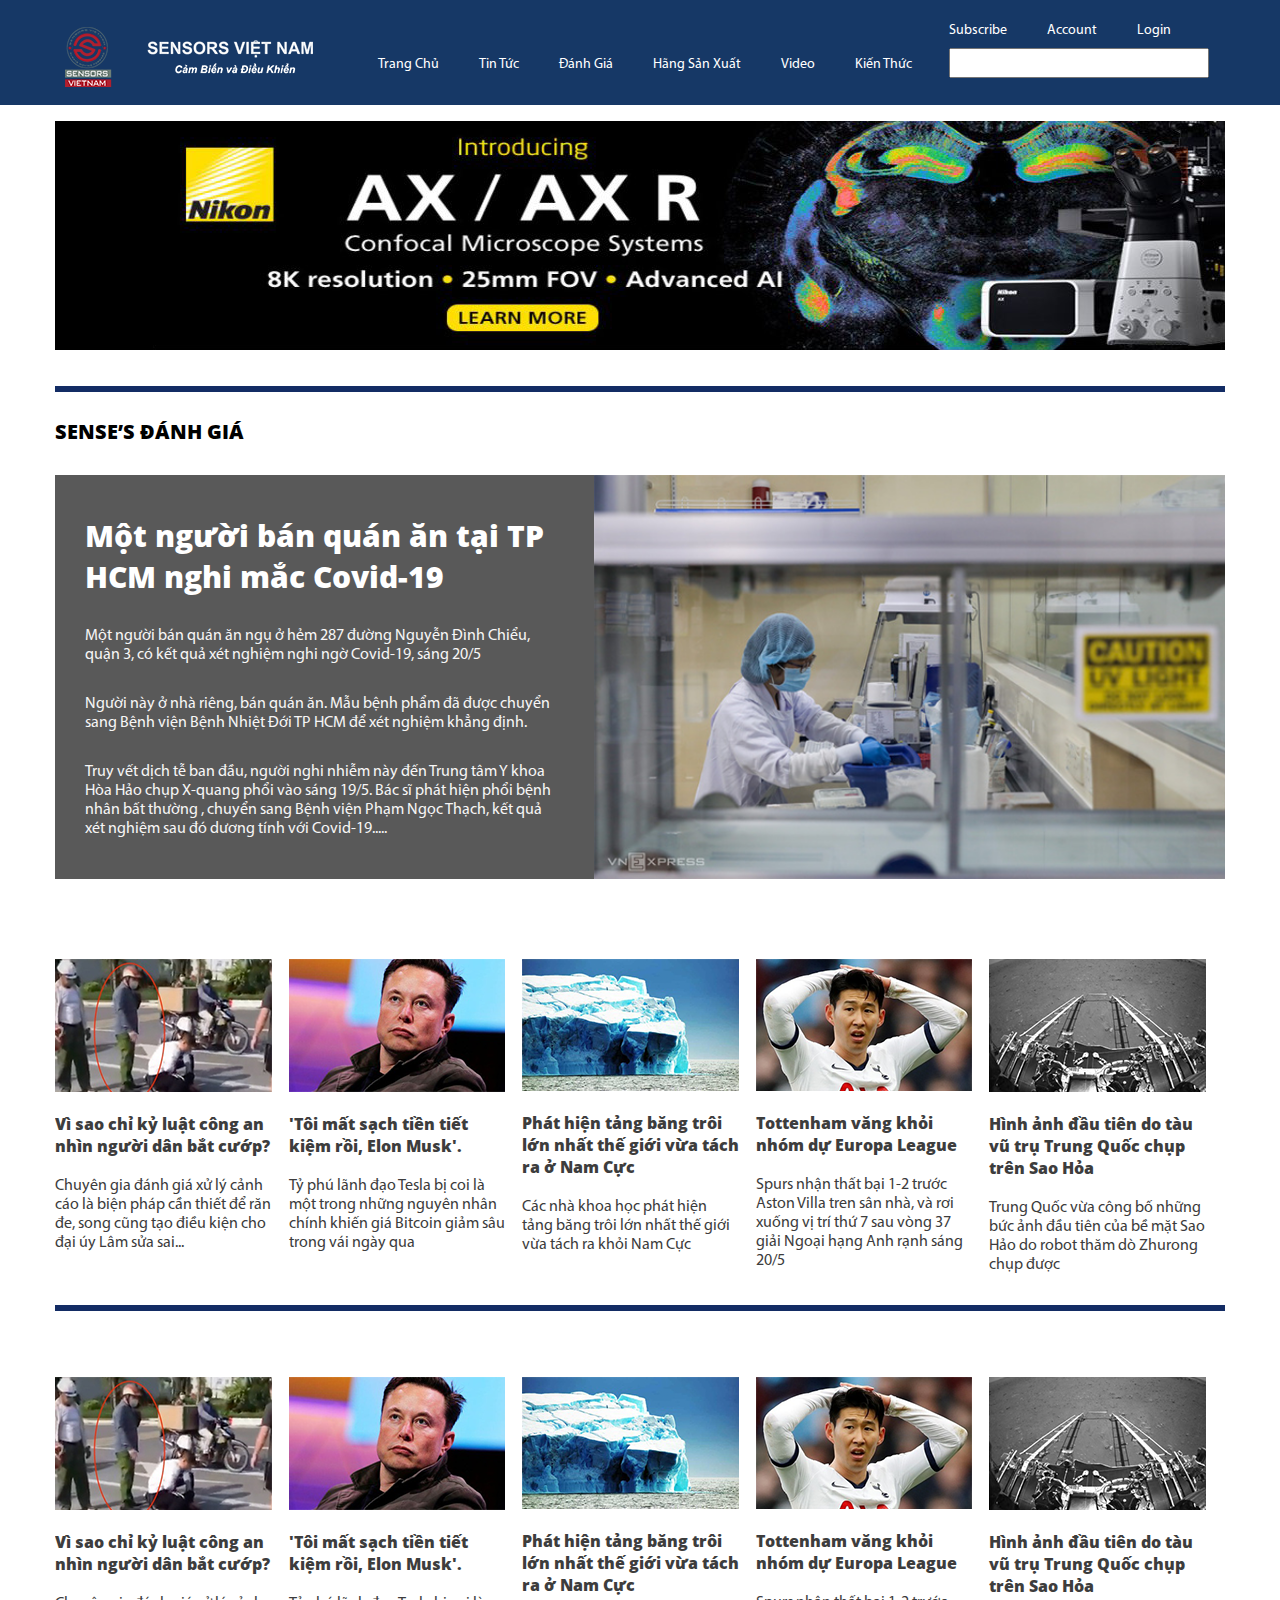
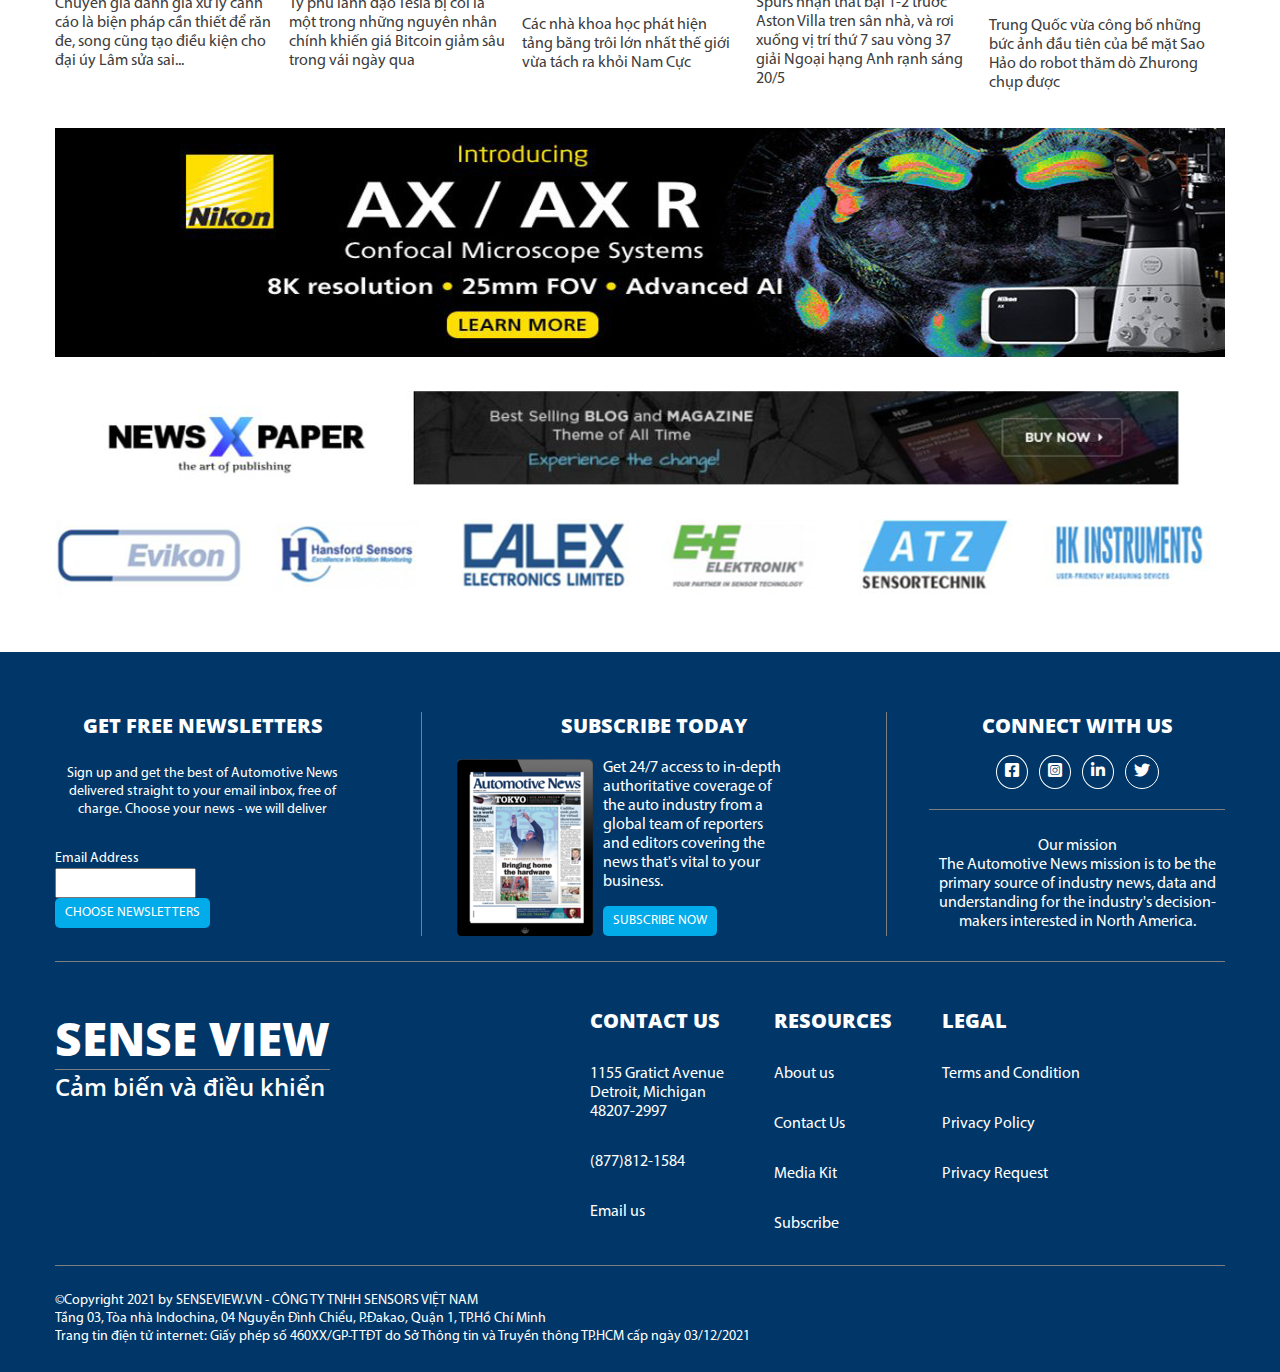
<file: tintuc.html>
<!DOCTYPE html>
<html lang="en">
<head>
    <meta charset="UTF-8">
    <meta http-equiv="X-UA-Compatible" content="IE=edge">
    <meta name="viewport" content="width=device-width, initial-scale=1.0">
    <link rel="stylesheet" href="assets/style.css">
    <link rel="stylesheet" href="assets/font/fontawesome-free-5.15.3-web/css/all.min.css">
    <link rel="stylesheet" href="assets/js/js/slick.css">
    <title>Document</title>
</head>
<body>
    <div class="warapper"> 
        <header class="header">
            <div class="container">
                <nav class="header_navbar">
                    <img src="assets/img/icon-sensors.png" alt="" class="header_navbar_img">
                    <div class="header_sensor">
                        <img src="assets/img/icon-title-header.png" alt="" class="header_sensor_img">
                    </div>
                    <ul class="header_navbar_list">
                        <li class="header_navbar_item">
                            <a href="index.html" class="header_navbar_item_link">Trang Chủ</a>
                        </li>
                        <li class="header_navbar_item">
                            <a href="tintuc2.html" class="header_navbar_item_link">Tin Tức</a>
                        </li>
                        <li class="header_navbar_item">
                            <a href="tintuc.html" class="header_navbar_item_link">Đánh Giá</a>
                        </li>
                        <li class="header_navbar_item">
                            <a href="#" class="header_navbar_item_link">Hãng Sản Xuất</a>
                        </li>
                        <li class="header_navbar_item">
                            <a href="video.html" class="header_navbar_item_link">Video</a>
                        </li>
                        <li class="header_navbar_item">
                            <a href="index-tintuc.html" class="header_navbar_item_link">Kiến Thức</a>
                        </li>
                    </ul>
                    <ul class="header_navbar_list_top">
                        <li class="header_navbar_item header_navbar_item_top">
                            <a href="#" class="header_navbar_item_link">Subscribe</a>
                        </li>
                        <li class="header_navbar_item header_navbar_item_top">
                            <a href="#" class="header_navbar_item_link">Account</a>
                        </li>
                        <li class="header_navbar_item header_navbar_item_top">
                            <a href="#" class="header_navbar_item_link">Login</a>
                        </li>
                        <label for="nav-mobile-input" class="checkbox-full">                          
                            <svg aria-hidden="true" focusable="false" data-prefix="fas" data-icon="bars" class="svg-inline--fa fa-bars fa-w-14" role="img" xmlns="http://www.w3.org/2000/svg" viewBox="0 0 448 512"><path fill="currentColor" d="M16 132h416c8.837 0 16-7.163 16-16V76c0-8.837-7.163-16-16-16H16C7.163 60 0 67.163 0 76v40c0 8.837 7.163 16 16 16zm0 160h416c8.837 0 16-7.163 16-16v-40c0-8.837-7.163-16-16-16H16c-8.837 0-16 7.163-16 16v40c0 8.837 7.163 16 16 16zm0 160h416c8.837 0 16-7.163 16-16v-40c0-8.837-7.163-16-16-16H16c-8.837 0-16 7.163-16 16v40c0 8.837 7.163 16 16 16z"></path></svg>
                        </label>

                        <input type="checkbox" id="nav-mobile-input" class="nav_input">

                        <nav id="my-header-mobie" class="header-mobile">
                            <label for="nav-mobile-input" class="nav_mobile_close">                              
                                <svg aria-hidden="true" focusable="false" data-prefix="fas" data-icon="times" class="svg-inline--fa fa-times fa-w-11" role="img" xmlns="http://www.w3.org/2000/svg" viewBox="0 0 352 512"><path fill="currentColor" d="M242.72 256l100.07-100.07c12.28-12.28 12.28-32.19 0-44.48l-22.24-22.24c-12.28-12.28-32.19-12.28-44.48 0L176 189.28 75.93 89.21c-12.28-12.28-32.19-12.28-44.48 0L9.21 111.45c-12.28 12.28-12.28 32.19 0 44.48L109.28 256 9.21 356.07c-12.28 12.28-12.28 32.19 0 44.48l22.24 22.24c12.28 12.28 32.2 12.28 44.48 0L176 322.72l100.07 100.07c12.28 12.28 32.2 12.28 44.48 0l22.24-22.24c12.28-12.28 12.28-32.19 0-44.48L242.72 256z"></path></svg>
                            </label>      
                            <ul  class="header_navbar_list-mobile">
                                <li class="header_navbar_item-mobile">
                                    <a href="#" class="header_navbar_item_link-mobile">Trang Chủ</a>
                                </li>
                                <li class="header_navbar_item-mobile">
                                    <a href="#" class="header_navbar_item_link-mobile">Tin Tức</a>
                                </li>
                                <li class="header_navbar_item-mobile">
                                    <a href="#" class="header_navbar_item_link-mobile">Đánh Giá</a>
                                </li>
                                <li class="header_navbar_item-mobile">
                                    <a href="#" class="header_navbar_item_link-mobile">Hãng Sản Xuất</a>
                                </li>
                                <li class="header_navbar_item-mobile">
                                    <a href="#" class="header_navbar_item_link-mobile">Video</a>
                                </li>
                                <li class="header_navbar_item-mobile">
                                    <a href="#" class="header_navbar_item_link-mobile">Kiến Thức</a>
                                </li>                   
                            </ul>       
                        </nav> 
                        
                        <div class="header_navbar_form">
                            <input type="text" class="header_navbar_form_input">
                        </div>
                    </ul>
                </nav>
            </div>
        </header>

        

        <div class="contain-container">
            <div class="container">
                <div class="header_body_contain">
                    <img src="assets/img/img-content.png" alt="" class="header_body_contain_img">
                </div>
                <div class="new-header_body_contain">
                    <img src="assets/img/line-contain-blue-small-full.png" alt="" class="new-header_body_contain-img">
                </div>
    
                <div class="third-content-page">
                    <p class="tittle-new tittle-new-2">
                        SENSE’S ĐÁNH GIÁ 
                    </p>
    
                    <div class="third-content-page-column-layout">
                        <div class="column-item sidebar-one">
                            <h2 class="text-column-item">Một người bán quán ăn tại TP HCM nghi mắc Covid-19</h2>
                            <p class="sidebar-two">Một người bán quán ăn ngụ ở hẻm 287 đường Nguyễn Đình Chiểu, quận 3, có kết quả xét nghiệm nghi ngờ Covid-19, sáng 20/5</p>
                            <p class="sidebar-two">Người này ở nhà riêng, bán quán ăn. Mẫu bệnh phẩm đã được chuyển sang Bệnh viện Bệnh Nhiệt Đới TP HCM để xét nghiệm khẳng định.</p>
                            <p class="sidebar-two">Truy vết dịch tễ ban đầu, người nghi nhiễm này đến Trung tâm Y khoa Hòa Hảo chụp X-quang phổi vào sáng 19/5. Bác sĩ phát hiện phổi bệnh nhân bất thường
                                , chuyển sang Bệnh viện Phạm Ngọc Thạch, kết quả xét nghiệm sau đó dương tính với Covid-19.....
                            </p>
                        </div>
                        <a href="#" class="third-content-page-column-layout_link">
                            <img src="assets/img/info-product-img-1.png" alt="" class="third-content-page-column-layout-img">
                        </a>                       
                    </div>
                </div>
    
                <div class="wrap-layout">
                    <div class="wrap-layout__item">
                        <a href="#">
                            <img src="assets/img/product-new-1.png" alt="" class="wrap-layout__item-img">
                            <h4 class="wrap-layout__item_text">Vì sao chỉ kỷ luật công an nhìn người dân bắt cướp?</h4>
                            <p class="wrap-layout__item_text_item">
                                Chuyên gia đánh giá xử lý cảnh cáo là biện pháp cần thiết để răn đe, song cũng tạo điều kiện cho đại úy Lâm sửa sai...
                            </p>
                        </a>
                    </div>
                    <div class="wrap-layout__item">
                        <a href="#">
                            <img src="assets/img/product-new-2.png" alt="" class="wrap-layout__item-img">
                            <h4 class="wrap-layout__item_text">'Tôi mất sạch tiền tiết kiệm rồi, Elon Musk'.</h4>
                            <p class="wrap-layout__item_text_item">
                                Tỷ phú lãnh đạo Tesla bị coi là một trong những nguyên nhân chính khiến giá Bitcoin giảm sâu trong vái ngày qua
                            </p>
                        </a>               
                    </div>
                    <div class="wrap-layout__item">
                        <a href="#">
                            <img src="assets/img/product-new-3.png" alt="" class="wrap-layout__item-img">
                            <h4 class="wrap-layout__item_text">Phát hiện tảng băng trôi lớn nhất thế giới vừa tách ra ở Nam Cực</h4>
                            <p class="wrap-layout__item_text_item">
                                Các nhà khoa học phát hiện tảng băng trôi lớn nhất thế giới vừa tách ra khỏi Nam Cực
                            </p>
                        </a>                  
                    </div>
                    <div class="wrap-layout__item">
                        <a href="#">
                            <img src="assets/img/product-new-4.png" alt="" class="wrap-layout__item-img">
                            <h4 class="wrap-layout__item_text">Tottenham văng khỏi nhóm dự Europa League</h4>
                            <p class="wrap-layout__item_text_item">
                                Spurs nhận thất bại 1-2 trước Aston Villa tren sân nhà, và rơi xuống vị trí thứ 7 sau vòng 37 giải Ngoại hạng Anh rạnh sáng 20/5
                            </p>
                      </a>            
                    </div>
                    <div class="wrap-layout__item">
                        <a href="#">
                            <img src="assets/img/product-new-5.png" alt="" class="wrap-layout__item-img">
                            <h4 class="wrap-layout__item_text">Hình ảnh đầu tiên do tàu vũ trụ Trung Quốc chụp trên Sao Hỏa</h4>
                            <p class="wrap-layout__item_text_item">
                                Trung Quốc vừa công bố những bức ảnh đầu tiên của bề mặt Sao Hảo do robot thăm dò Zhurong chụp được
                            </p>
                        </a>                   
                    </div>
                </div>
    
                
    
                <div class="new-header_body_contain">
                    <img src="assets/img/line-contain-blue-small-full.png" alt="" class="new-header_body_contain-img">
                </div>
    
                <div class="wrap-layout">
                    <div class="wrap-layout__item">
                        <a href="#">
                            <img src="assets/img/product-new-1.png" alt="" class="wrap-layout__item-img">
                            <h4 class="wrap-layout__item_text">Vì sao chỉ kỷ luật công an nhìn người dân bắt cướp?</h4>
                            <p class="wrap-layout__item_text_item">
                                Chuyên gia đánh giá xử lý cảnh cáo là biện pháp cần thiết để răn đe, song cũng tạo điều kiện cho đại úy Lâm sửa sai...
                            </p>
                        </a>
                    </div>
                    <div class="wrap-layout__item">
                        <a href="#">
                            <img src="assets/img/product-new-2.png" alt="" class="wrap-layout__item-img">
                            <h4 class="wrap-layout__item_text">'Tôi mất sạch tiền tiết kiệm rồi, Elon Musk'.</h4>
                            <p class="wrap-layout__item_text_item">
                                Tỷ phú lãnh đạo Tesla bị coi là một trong những nguyên nhân chính khiến giá Bitcoin giảm sâu trong vái ngày qua
                            </p>
                        </a>               
                    </div>
                    <div class="wrap-layout__item">
                        <a href="#">
                            <img src="assets/img/product-new-3.png" alt="" class="wrap-layout__item-img">
                            <h4 class="wrap-layout__item_text">Phát hiện tảng băng trôi lớn nhất thế giới vừa tách ra ở Nam Cực</h4>
                            <p class="wrap-layout__item_text_item">
                                Các nhà khoa học phát hiện tảng băng trôi lớn nhất thế giới vừa tách ra khỏi Nam Cực
                            </p>
                        </a>                  
                    </div>
                    <div class="wrap-layout__item">
                        <a href="#">
                            <img src="assets/img/product-new-4.png" alt="" class="wrap-layout__item-img">
                            <h4 class="wrap-layout__item_text">Tottenham văng khỏi nhóm dự Europa League</h4>
                            <p class="wrap-layout__item_text_item">
                                Spurs nhận thất bại 1-2 trước Aston Villa tren sân nhà, và rơi xuống vị trí thứ 7 sau vòng 37 giải Ngoại hạng Anh rạnh sáng 20/5
                            </p>
                      </a>            
                    </div>
                    <div class="wrap-layout__item">
                        <a href="#">
                            <img src="assets/img/product-new-5.png" alt="" class="wrap-layout__item-img">
                            <h4 class="wrap-layout__item_text">Hình ảnh đầu tiên do tàu vũ trụ Trung Quốc chụp trên Sao Hỏa</h4>
                            <p class="wrap-layout__item_text_item">
                                Trung Quốc vừa công bố những bức ảnh đầu tiên của bề mặt Sao Hảo do robot thăm dò Zhurong chụp được
                            </p>
                        </a>                   
                    </div>
                </div>
    
                
            </div>
        </div>
        

        <div class="fifteen-contain-page">
            <div class="container">
                <img src="assets/img/img-content.png" alt="" class="wrap-layout__item-img-2 header_body_contain_img">

                <img src="assets/img/img-content-2.png" alt="" class="wrap-layout__item-img-3">

                <img src="assets/img/img-content-3.png" alt="" class="wrap-layout__item-img-4">
            </div>
        </div>

        <footer class="footer-container">
            <div class="container">

                <div class="top-footer-container">
                    <div class="info-left-top-footer-container">
                        <h3 class="slogan-info-top-footer-container">GET FREE NEWSLETTERS</h3>
                        <p class="text-info-top-footer-container">
                            Sign up and get the best of Automotive News delivered straight to your email inbox, free 
                            of charge. Choose your news - we will deliver
                        </p>
                        <span class="text-email">Email Address</span>
                        <form action="" class="abc">                     
                            <input type="text" class="input-the-end">
                            <button class="btn">CHOOSE NEWSLETTERS</button>
                        </form>
                    </div>

                    <div class="info-center-top-footer-container">
                        <h3 class="slogan-info-top-footer-container">SUBSCRIBE TODAY</h3>
                        <div class="last-child-top-footer-container">
                            <img src="assets/img/footer-icon.png" alt="" class="last-child-top-footer-container-img">
                            <div class="kick-last-child">
                                <p class="list-text-footer-container">Get 24/7 access to in-depth authoritative coverage of the auto
                                    industry from a global team of reporters and editors covering the news that's vital to your business.
                                </p>
                                <button class="btn btn-2">SUBSCRIBE NOW</button>
                            </div>
                            
                        </div>
                    </div>

                    <div class="connect-last-child">
                        <h3 class="slogan-info-top-footer-container">CONNECT WITH US</h3>
                        <ul class="menu-icon-list">
                            <li class="icon-item-model">
                                <a href="#" class="icon-item-link">
                                    <i class="fab fa-facebook-square best-icon"></i>
                                </a>
                            </li>
                            <li class="icon-item-model">
                                <a href="#" class="icon-item-link">
                                    <i class="fab fa-instagram-square best-icon"></i>
                                </a>
                            </li>
                            <li class="icon-item-model">
                                <a href="#" class="icon-item-link">
                                    <i class="fab fa-linkedin-in best-icon"></i>
                                </a>
                            </li>
                            <li class="icon-item-model">
                                <a href="#" class="icon-item-link">
                                    <i class="fab fa-twitter best-icon"></i>
                                </a>
                            </li>
                        </ul>
                        <div class="our-mission">
                            <p class="text-our-mission">
                                Our mission <br>
                                The Automotive News mission is to be the primary source of industry news, data and understanding for the industry's decision-makers
                                interested in North America.
                            </p>
                        </div>
                    </div>
                </div>

                <div class="body-footer-container">
                    
                    <div class="body-footer-container-contain">
                        <div class="sense-view">
                            <h3 class="sense-view-h3">SENSE VIEW</h3>
                            <span class="sense-view-2">Cảm biến và điều khiển</span>
                        </div>
                        <div class="abcxyz">
                            <div class="body-footer-link-list">
                                <ul class="body-footer-link-list_active">
                                    <li class="body-footer-link-li in"><a href="./">CONTACT US</a></li>
                                    <li class="body-footer-link-li"><a href="./">1155 Gratict Avenue <br> Detroit, Michigan <br> 48207-2997</a></li>
                                    <li class="body-footer-link-li"><a href="./">(877)812-1584</a></li>
                                    <li class="body-footer-link-li"><a href="./">Email us</a></li>
                                </ul>
                            </div>
                            <div class="body-footer-link-list">
                                <ul class="body-footer-link-list_active">
                                    <li class="body-footer-link-li in"><a href="./">RESOURCES</a></li>
                                    <li class="body-footer-link-li"><a href="./">About us</a></li>
                                    <li class="body-footer-link-li"><a href="./">Contact Us</a></li>
                                    <li class="body-footer-link-li"><a href="./">Media Kit</a></li>
                                    <li class="body-footer-link-li"><a href="./">Subscribe</a></li>
                                  </ul>
                            </div>
                            <div class="body-footer-link-list">
                                <ul class="body-footer-link-list_active">
                                    <li class="body-footer-link-li in"><a href="./">LEGAL</a></li>
                                    <li class="body-footer-link-li"><a href="./">Terms and Condition</a></li>
                                    <li class="body-footer-link-li"><a href="./">Privacy Policy</a></li>
                                    <li class="body-footer-link-li"><a href="./">Privacy Request</a></li>
                                  </ul>
                            </div>
                        </div>
                    </div>
                </div>

                <div class="end-footer-container">
                    <div class="last-end-footer-container">
                        <p class="text-last-end-footer-container"> ©Copyright 2021 by SENSEVIEW.VN - CÔNG TY TNHH SENSORS VIỆT NAM</p>
                        <p class="text-last-end-footer-container">Tầng 03, Tòa nhà Indochina, 04 Nguyễn Đình Chiểu, P.Đakao, Quận 1, TP.Hồ Chí Minh</p>
                        <p class="text-last-end-footer-container">Trang tin điện tử internet: Giấy phép số 460XX/GP-TTĐT do Sở Thông tin và Truyền thông TP.HCM cấp ngày 03/12/2021</p>
                    </div>
                </div>
            </div>
        </footer>
    </div>

    <script src="assets/js/js/jquery-3.6.0.min.js"></script>
    <script src="assets/js/js/slick.js"></script>

    <script>
        $(document).ready(function(){
        $('.your-class').slick({
            
        });
        });
    </script>
</body>
</html>
</file>
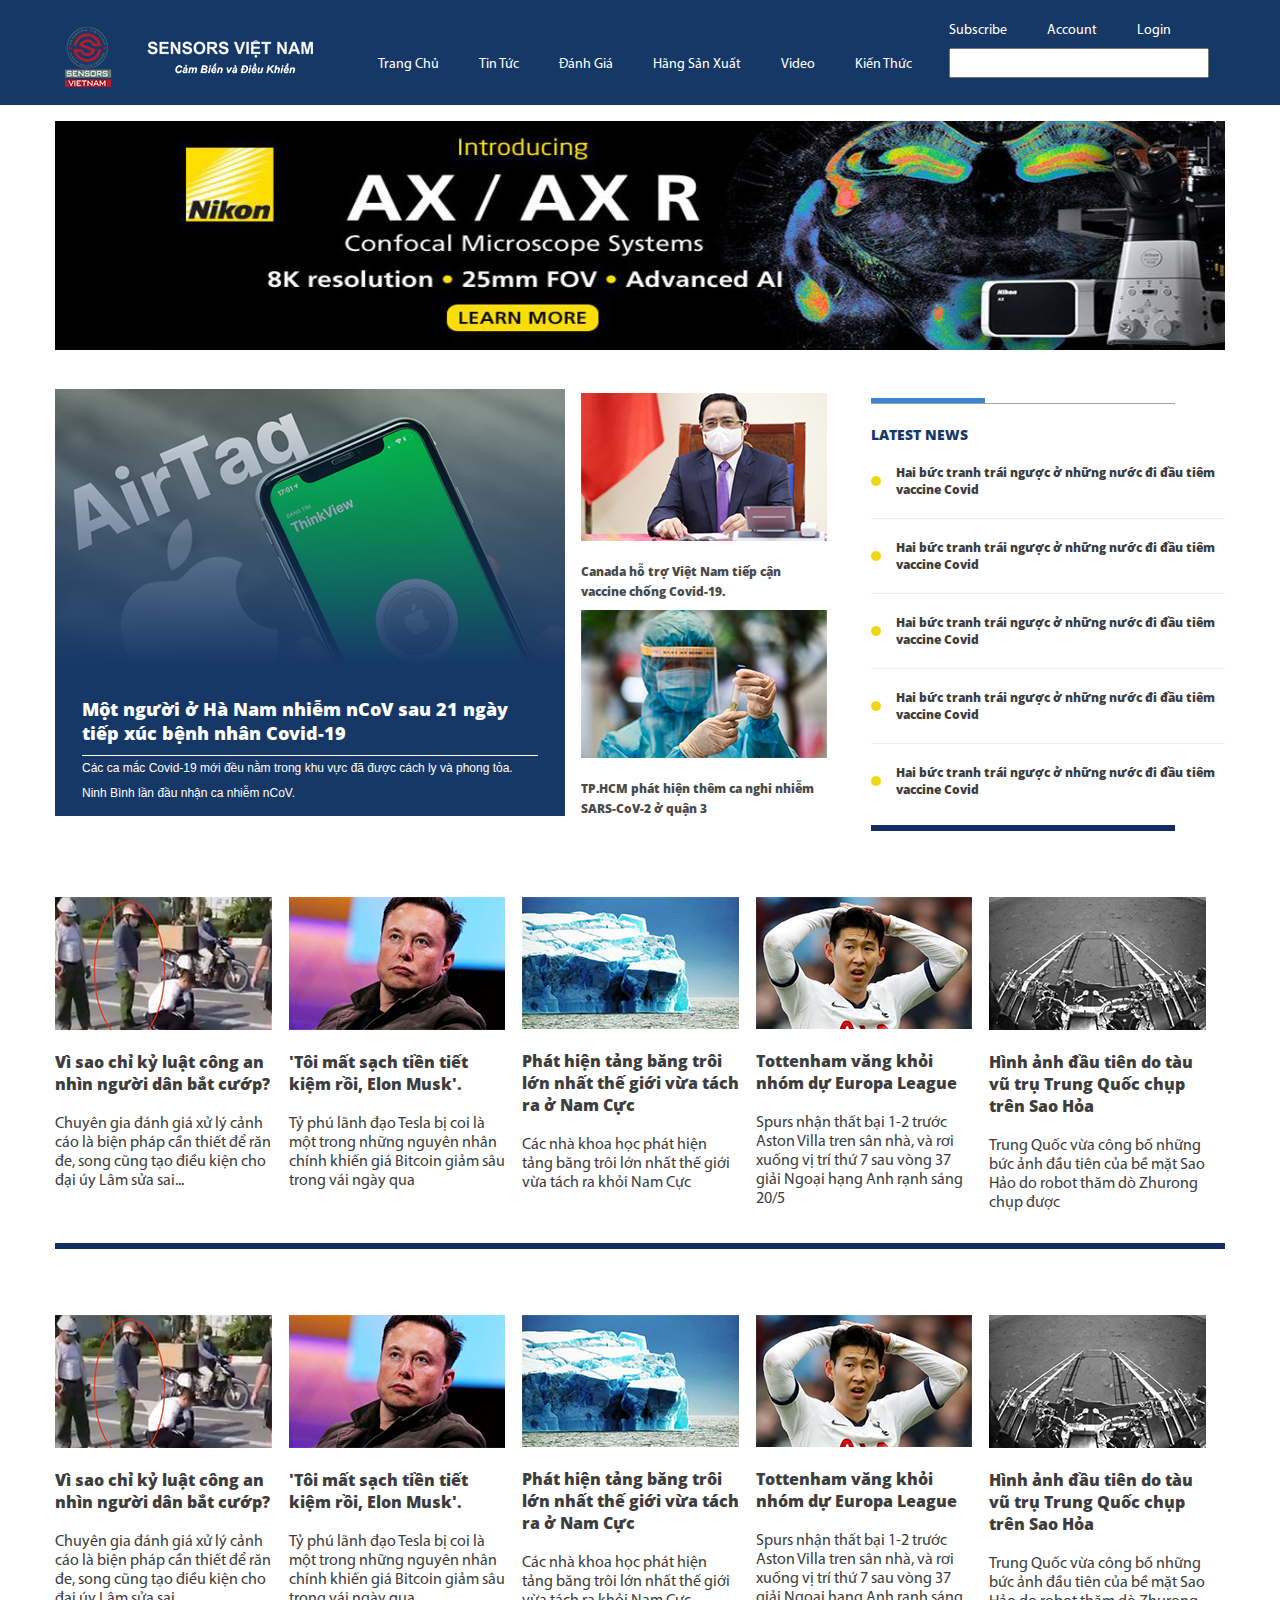
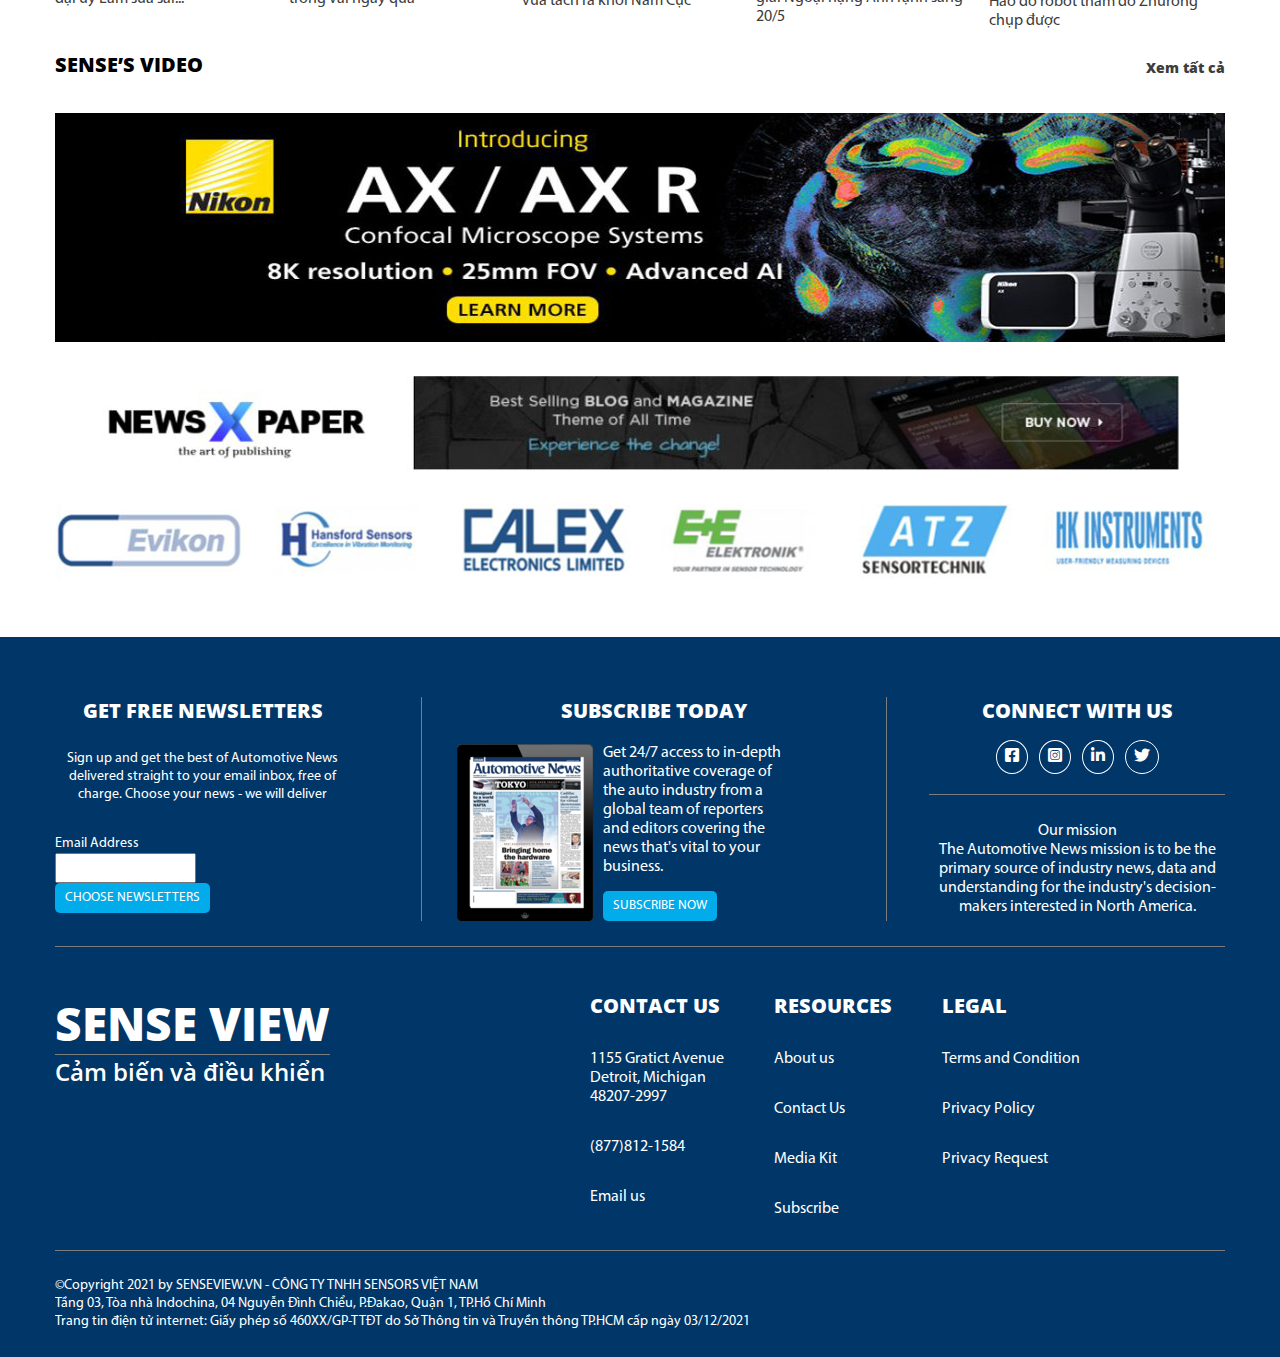
<file: tintuc2.html>
<!DOCTYPE html>
<html lang="en">
<head>
    <meta charset="UTF-8">
    <meta http-equiv="X-UA-Compatible" content="IE=edge">
    <meta name="viewport" content="width=device-width, initial-scale=1.0">
    <link rel="stylesheet" href="assets/style.css">
    <link rel="stylesheet" href="assets/font/fontawesome-free-5.15.3-web/css/all.min.css">
    <link rel="stylesheet" href="assets/js/js/slick.css">
    <title>Document</title>
</head>
<body>
    <div class="warapper"> 
        <header class="header">
            <div class="container">
                <nav class="header_navbar">
                    <img src="assets/img/icon-sensors.png" alt="" class="header_navbar_img">
                    <div class="header_sensor">
                        <img src="assets/img/icon-title-header.png" alt="" class="header_sensor_img">
                    </div>
                    <ul class="header_navbar_list">
                        <li class="header_navbar_item">
                            <a href="index.html" class="header_navbar_item_link">Trang Chủ</a>
                        </li>
                        <li class="header_navbar_item">
                            <a href="tintuc2.html" class="header_navbar_item_link">Tin Tức</a>
                        </li>
                        <li class="header_navbar_item">
                            <a href="tintuc.html" class="header_navbar_item_link">Đánh Giá</a>
                        </li>
                        <li class="header_navbar_item">
                            <a href="#" class="header_navbar_item_link">Hãng Sản Xuất</a>
                        </li>
                        <li class="header_navbar_item">
                            <a href="video.html" class="header_navbar_item_link">Video</a>
                        </li>
                        <li class="header_navbar_item">
                            <a href="index-tintuc.html" class="header_navbar_item_link">Kiến Thức</a>
                        </li>
                    </ul>
                    <ul class="header_navbar_list_top">
                        <li class="header_navbar_item header_navbar_item_top">
                            <a href="#" class="header_navbar_item_link">Subscribe</a>
                        </li>
                        <li class="header_navbar_item header_navbar_item_top">
                            <a href="#" class="header_navbar_item_link">Account</a>
                        </li>
                        <li class="header_navbar_item header_navbar_item_top">
                            <a href="#" class="header_navbar_item_link">Login</a>
                        </li>
                        <label for="nav-mobile-input" class="checkbox-full">                          
                            <svg aria-hidden="true" focusable="false" data-prefix="fas" data-icon="bars" class="svg-inline--fa fa-bars fa-w-14" role="img" xmlns="http://www.w3.org/2000/svg" viewBox="0 0 448 512"><path fill="currentColor" d="M16 132h416c8.837 0 16-7.163 16-16V76c0-8.837-7.163-16-16-16H16C7.163 60 0 67.163 0 76v40c0 8.837 7.163 16 16 16zm0 160h416c8.837 0 16-7.163 16-16v-40c0-8.837-7.163-16-16-16H16c-8.837 0-16 7.163-16 16v40c0 8.837 7.163 16 16 16zm0 160h416c8.837 0 16-7.163 16-16v-40c0-8.837-7.163-16-16-16H16c-8.837 0-16 7.163-16 16v40c0 8.837 7.163 16 16 16z"></path></svg>
                        </label>

                        <input type="checkbox" id="nav-mobile-input" class="nav_input">

                        <nav id="my-header-mobie" class="header-mobile">
                            <label for="nav-mobile-input" class="nav_mobile_close">                              
                                <svg aria-hidden="true" focusable="false" data-prefix="fas" data-icon="times" class="svg-inline--fa fa-times fa-w-11" role="img" xmlns="http://www.w3.org/2000/svg" viewBox="0 0 352 512"><path fill="currentColor" d="M242.72 256l100.07-100.07c12.28-12.28 12.28-32.19 0-44.48l-22.24-22.24c-12.28-12.28-32.19-12.28-44.48 0L176 189.28 75.93 89.21c-12.28-12.28-32.19-12.28-44.48 0L9.21 111.45c-12.28 12.28-12.28 32.19 0 44.48L109.28 256 9.21 356.07c-12.28 12.28-12.28 32.19 0 44.48l22.24 22.24c12.28 12.28 32.2 12.28 44.48 0L176 322.72l100.07 100.07c12.28 12.28 32.2 12.28 44.48 0l22.24-22.24c12.28-12.28 12.28-32.19 0-44.48L242.72 256z"></path></svg>
                            </label>      
                            <ul  class="header_navbar_list-mobile">
                                <li class="header_navbar_item-mobile">
                                    <a href="#" class="header_navbar_item_link-mobile">Trang Chủ</a>
                                </li>
                                <li class="header_navbar_item-mobile">
                                    <a href="#" class="header_navbar_item_link-mobile">Tin Tức</a>
                                </li>
                                <li class="header_navbar_item-mobile">
                                    <a href="#" class="header_navbar_item_link-mobile">Đánh Giá</a>
                                </li>
                                <li class="header_navbar_item-mobile">
                                    <a href="#" class="header_navbar_item_link-mobile">Hãng Sản Xuất</a>
                                </li>
                                <li class="header_navbar_item-mobile">
                                    <a href="#" class="header_navbar_item_link-mobile">Video</a>
                                </li>
                                <li class="header_navbar_item-mobile">
                                    <a href="#" class="header_navbar_item_link-mobile">Kiến Thức</a>
                                </li>                   
                            </ul>       
                        </nav> 
                        
                        <div class="header_navbar_form">
                            <input type="text" class="header_navbar_form_input">
                        </div>
                    </ul>
                </nav>
            </div>
        </header>

        

        <div class="contain-container">
            <div class="container">
                <div class="header_body_contain">
                    <img src="assets/img/img-content.png" alt="" class="header_body_contain_img">
                </div>
    
                <div class="body_contain_modify">               
                    
                    <div class="info-left-body_contain_modify">
                        <div class="the-end">
                            <div class="the-end__first">
                                <a href="#">
                                    <div class="gradient">
                                    </div>
                                    <div class="info-father-the-end">
                                        <p class="child-the-end">Một người ở Hà Nam nhiễm nCoV sau 21 ngày tiếp xúc bệnh nhân Covid-19</p>
                                        <p class="child-the-end-2">Các ca mắc Covid-19 mới đều nằm trong khu vực đã được cách ly và phong tỏa. Ninh Bình
                                            lần đầu nhận ca nhiễm nCoV.
                                        </p> 
                                    </div>
                                </a>
                            </div>
                            <div class="the-end__second">
                                <div class="the-end__second-one">
                                    <a href="#">
                                        <img src="assets/img/product-contain-2.png" alt="" class="the-end__second-one-img">
                                        <p class="the-end__second-one-text">Canada hỗ trợ Việt Nam tiếp cận vaccine chống Covid-19.</p>
                                    </a>
                                </div>
                                <div class="the-end__second-two">                              
                                    <a href="#">
                                        <img src="assets/img/product-contain-3.png" alt="" class="the-end__second-two-img">
                                        <p class="the-end__second-one-text">TP.HCM phát hiện thêm ca nghi nhiễm SARS-CoV-2 ở quận 3</p>
                                    </a>                            
                                </div>
                            </div>
                        </div>
                        
                    </div>
                    
                    <div class="info-right-body_contain_modify-new">
                        <img src="assets/img/line-contain-blue.png" alt="" class="info-right-body_contain_modify-img">
                        <h4 class="view-new">LATEST NEWS</h4>
                        <ul class="info-right-body_contain_modify_list">
                            <li class="info-right-body_contain_modify_item">
                                <img src="assets/img/icon-logo-yellow.png" alt="" class="icon-img-layout">
                                <a href="#" class="info-right-body_contain_modify_item_link version-link-2">Hai bức tranh trái ngược ở những nước đi đầu tiêm vaccine Covid</a>
                            </li>
                            <li class="info-right-body_contain_modify_item">
                                <img src="assets/img/icon-logo-yellow.png" alt="" class="icon-img-layout">
                                <a href="#" class="info-right-body_contain_modify_item_link version-link-2">Hai bức tranh trái ngược ở những nước đi đầu tiêm vaccine Covid</a>
                            </li>
                            <li class="info-right-body_contain_modify_item">
                                <img src="assets/img/icon-logo-yellow.png" alt="" class="icon-img-layout">
                                <a href="#" class="info-right-body_contain_modify_item_link version-link-2">Hai bức tranh trái ngược ở những nước đi đầu tiêm vaccine Covid</a>
                            </li>
                            <li class="info-right-body_contain_modify_item">
                                <img src="assets/img/icon-logo-yellow.png" alt="" class="icon-img-layout">
                                <a href="#" class="info-right-body_contain_modify_item_link version-link-2">Hai bức tranh trái ngược ở những nước đi đầu tiêm vaccine Covid</a>
                            </li>
                            <li class="info-right-body_contain_modify_item">
                                <img src="assets/img/icon-logo-yellow.png" alt="" class="icon-img-layout">
                                <a href="#" class="info-right-body_contain_modify_item_link version-link-2">Hai bức tranh trái ngược ở những nước đi đầu tiêm vaccine Covid</a>
                            </li>
                        </ul>
                        <img src="assets/img/line-contain-blue-small.png" alt="">
    
                        
                        
                    </div>
                    
                </div>
    
                
    
                <div class="wrap-layout">
                    <div class="wrap-layout__item">
                        <a href="#">
                            <img src="assets/img/product-new-1.png" alt="" class="wrap-layout__item-img">
                            <h4 class="wrap-layout__item_text">Vì sao chỉ kỷ luật công an nhìn người dân bắt cướp?</h4>
                            <p class="wrap-layout__item_text_item">
                                Chuyên gia đánh giá xử lý cảnh cáo là biện pháp cần thiết để răn đe, song cũng tạo điều kiện cho đại úy Lâm sửa sai...
                            </p>
                        </a>
                    </div>
                    <div class="wrap-layout__item">
                        <a href="#">
                            <img src="assets/img/product-new-2.png" alt="" class="wrap-layout__item-img">
                            <h4 class="wrap-layout__item_text">'Tôi mất sạch tiền tiết kiệm rồi, Elon Musk'.</h4>
                            <p class="wrap-layout__item_text_item">
                                Tỷ phú lãnh đạo Tesla bị coi là một trong những nguyên nhân chính khiến giá Bitcoin giảm sâu trong vái ngày qua
                            </p>
                        </a>               
                    </div>
                    <div class="wrap-layout__item">
                        <a href="#">
                            <img src="assets/img/product-new-3.png" alt="" class="wrap-layout__item-img">
                            <h4 class="wrap-layout__item_text">Phát hiện tảng băng trôi lớn nhất thế giới vừa tách ra ở Nam Cực</h4>
                            <p class="wrap-layout__item_text_item">
                                Các nhà khoa học phát hiện tảng băng trôi lớn nhất thế giới vừa tách ra khỏi Nam Cực
                            </p>
                        </a>                  
                    </div>
                    <div class="wrap-layout__item">
                        <a href="#">
                            <img src="assets/img/product-new-4.png" alt="" class="wrap-layout__item-img">
                            <h4 class="wrap-layout__item_text">Tottenham văng khỏi nhóm dự Europa League</h4>
                            <p class="wrap-layout__item_text_item">
                                Spurs nhận thất bại 1-2 trước Aston Villa tren sân nhà, và rơi xuống vị trí thứ 7 sau vòng 37 giải Ngoại hạng Anh rạnh sáng 20/5
                            </p>
                      </a>            
                    </div>
                    <div class="wrap-layout__item">
                        <a href="#">
                            <img src="assets/img/product-new-5.png" alt="" class="wrap-layout__item-img">
                            <h4 class="wrap-layout__item_text">Hình ảnh đầu tiên do tàu vũ trụ Trung Quốc chụp trên Sao Hỏa</h4>
                            <p class="wrap-layout__item_text_item">
                                Trung Quốc vừa công bố những bức ảnh đầu tiên của bề mặt Sao Hảo do robot thăm dò Zhurong chụp được
                            </p>
                        </a>                   
                    </div>
                </div>
    
                
    
                <div class="new-header_body_contain">
                    <img src="assets/img/line-contain-blue-small-full.png" alt="" class="new-header_body_contain-img">
                </div>

                <div class="wrap-layout">
                    <div class="wrap-layout__item">
                        <a href="#">
                            <img src="assets/img/product-new-1.png" alt="" class="wrap-layout__item-img">
                            <h4 class="wrap-layout__item_text">Vì sao chỉ kỷ luật công an nhìn người dân bắt cướp?</h4>
                            <p class="wrap-layout__item_text_item">
                                Chuyên gia đánh giá xử lý cảnh cáo là biện pháp cần thiết để răn đe, song cũng tạo điều kiện cho đại úy Lâm sửa sai...
                            </p>
                        </a>
                    </div>
                    <div class="wrap-layout__item">
                        <a href="#">
                            <img src="assets/img/product-new-2.png" alt="" class="wrap-layout__item-img">
                            <h4 class="wrap-layout__item_text">'Tôi mất sạch tiền tiết kiệm rồi, Elon Musk'.</h4>
                            <p class="wrap-layout__item_text_item">
                                Tỷ phú lãnh đạo Tesla bị coi là một trong những nguyên nhân chính khiến giá Bitcoin giảm sâu trong vái ngày qua
                            </p>
                        </a>               
                    </div>
                    <div class="wrap-layout__item">
                        <a href="#">
                            <img src="assets/img/product-new-3.png" alt="" class="wrap-layout__item-img">
                            <h4 class="wrap-layout__item_text">Phát hiện tảng băng trôi lớn nhất thế giới vừa tách ra ở Nam Cực</h4>
                            <p class="wrap-layout__item_text_item">
                                Các nhà khoa học phát hiện tảng băng trôi lớn nhất thế giới vừa tách ra khỏi Nam Cực
                            </p>
                        </a>                  
                    </div>
                    <div class="wrap-layout__item">
                        <a href="#">
                            <img src="assets/img/product-new-4.png" alt="" class="wrap-layout__item-img">
                            <h4 class="wrap-layout__item_text">Tottenham văng khỏi nhóm dự Europa League</h4>
                            <p class="wrap-layout__item_text_item">
                                Spurs nhận thất bại 1-2 trước Aston Villa tren sân nhà, và rơi xuống vị trí thứ 7 sau vòng 37 giải Ngoại hạng Anh rạnh sáng 20/5
                            </p>
                      </a>            
                    </div>
                    <div class="wrap-layout__item">
                        <a href="#">
                            <img src="assets/img/product-new-5.png" alt="" class="wrap-layout__item-img">
                            <h4 class="wrap-layout__item_text">Hình ảnh đầu tiên do tàu vũ trụ Trung Quốc chụp trên Sao Hỏa</h4>
                            <p class="wrap-layout__item_text_item">
                                Trung Quốc vừa công bố những bức ảnh đầu tiên của bề mặt Sao Hảo do robot thăm dò Zhurong chụp được
                            </p>
                        </a>                   
                    </div>
                </div>
    
                <div class="show-title-new">
                    <p class="tittle-new tittle-new-2">
                        SENSE’S VIDEO 
                    </p>
                    <a href="#" class="view-full">Xem tất cả</a>
                </div>
    
                
            </div>
        </div>
        

        

        <div class="fifteen-contain-page">
            <div class="container">
                <img src="assets/img/img-content.png" alt="" class="wrap-layout__item-img-2 header_body_contain_img">

                <img src="assets/img/img-content-2.png" alt="" class="wrap-layout__item-img-3">

                <img src="assets/img/img-content-3.png" alt="" class="wrap-layout__item-img-4">
            </div>
        </div>

        <footer class="footer-container">
            <div class="container">

                <div class="top-footer-container">
                    <div class="info-left-top-footer-container">
                        <h3 class="slogan-info-top-footer-container">GET FREE NEWSLETTERS</h3>
                        <p class="text-info-top-footer-container">
                            Sign up and get the best of Automotive News delivered straight to your email inbox, free 
                            of charge. Choose your news - we will deliver
                        </p>
                        <span class="text-email">Email Address</span>
                        <form action="" class="abc">                     
                            <input type="text" class="input-the-end">
                            <button class="btn">CHOOSE NEWSLETTERS</button>
                        </form>
                    </div>

                    <div class="info-center-top-footer-container">
                        <h3 class="slogan-info-top-footer-container">SUBSCRIBE TODAY</h3>
                        <div class="last-child-top-footer-container">
                            <img src="assets/img/footer-icon.png" alt="" class="last-child-top-footer-container-img">
                            <div class="kick-last-child">
                                <p class="list-text-footer-container">Get 24/7 access to in-depth authoritative coverage of the auto
                                    industry from a global team of reporters and editors covering the news that's vital to your business.
                                </p>
                                <button class="btn btn-2">SUBSCRIBE NOW</button>
                            </div>
                            
                        </div>
                    </div>

                    <div class="connect-last-child">
                        <h3 class="slogan-info-top-footer-container">CONNECT WITH US</h3>
                        <ul class="menu-icon-list">
                            <li class="icon-item-model">
                                <a href="#" class="icon-item-link">
                                    <i class="fab fa-facebook-square best-icon"></i>
                                </a>
                            </li>
                            <li class="icon-item-model">
                                <a href="#" class="icon-item-link">
                                    <i class="fab fa-instagram-square best-icon"></i>
                                </a>
                            </li>
                            <li class="icon-item-model">
                                <a href="#" class="icon-item-link">
                                    <i class="fab fa-linkedin-in best-icon"></i>
                                </a>
                            </li>
                            <li class="icon-item-model">
                                <a href="#" class="icon-item-link">
                                    <i class="fab fa-twitter best-icon"></i>
                                </a>
                            </li>
                        </ul>
                        <div class="our-mission">
                            <p class="text-our-mission">
                                Our mission <br>
                                The Automotive News mission is to be the primary source of industry news, data and understanding for the industry's decision-makers
                                interested in North America.
                            </p>
                        </div>
                    </div>
                </div>

                <div class="body-footer-container">
                    
                    <div class="body-footer-container-contain">
                        <div class="sense-view">
                            <h3 class="sense-view-h3">SENSE VIEW</h3>
                            <span class="sense-view-2">Cảm biến và điều khiển</span>
                        </div>
                        <div class="abcxyz">
                            <div class="body-footer-link-list">
                                <ul class="body-footer-link-list_active">
                                    <li class="body-footer-link-li in"><a href="./">CONTACT US</a></li>
                                    <li class="body-footer-link-li"><a href="./">1155 Gratict Avenue <br> Detroit, Michigan <br> 48207-2997</a></li>
                                    <li class="body-footer-link-li"><a href="./">(877)812-1584</a></li>
                                    <li class="body-footer-link-li"><a href="./">Email us</a></li>
                                </ul>
                            </div>
                            <div class="body-footer-link-list">
                                <ul class="body-footer-link-list_active">
                                    <li class="body-footer-link-li in"><a href="./">RESOURCES</a></li>
                                    <li class="body-footer-link-li"><a href="./">About us</a></li>
                                    <li class="body-footer-link-li"><a href="./">Contact Us</a></li>
                                    <li class="body-footer-link-li"><a href="./">Media Kit</a></li>
                                    <li class="body-footer-link-li"><a href="./">Subscribe</a></li>
                                  </ul>
                            </div>
                            <div class="body-footer-link-list">
                                <ul class="body-footer-link-list_active">
                                    <li class="body-footer-link-li in"><a href="./">LEGAL</a></li>
                                    <li class="body-footer-link-li"><a href="./">Terms and Condition</a></li>
                                    <li class="body-footer-link-li"><a href="./">Privacy Policy</a></li>
                                    <li class="body-footer-link-li"><a href="./">Privacy Request</a></li>
                                  </ul>
                            </div>
                        </div>
                    </div>
                </div>

                <div class="end-footer-container">
                    <div class="last-end-footer-container">
                        <p class="text-last-end-footer-container"> ©Copyright 2021 by SENSEVIEW.VN - CÔNG TY TNHH SENSORS VIỆT NAM</p>
                        <p class="text-last-end-footer-container">Tầng 03, Tòa nhà Indochina, 04 Nguyễn Đình Chiểu, P.Đakao, Quận 1, TP.Hồ Chí Minh</p>
                        <p class="text-last-end-footer-container">Trang tin điện tử internet: Giấy phép số 460XX/GP-TTĐT do Sở Thông tin và Truyền thông TP.HCM cấp ngày 03/12/2021</p>
                    </div>
                </div>
            </div>
        </footer>
    </div>
</body>
</html>
</file>
<file: assets/style.css>
*{
    margin: 0;
    padding: 0;
    box-sizing: border-box;
    
    font-family: MYRIADPRO;
}

ul li{
    list-style: none;
}
a{
    text-decoration: none;
    color: #3d3d3d;
}

.grip-1{width: 6.333333333%;float: left;
	margin:0 1%;}
.grip-2{width: 14.66666667%;float: left;
	margin:0 1%;}
.grip-3{width: 23%;float: left;
	}
.grip-4{width: 31.33333333%;float: left;
	}
.grip-5{width: 39.66666667%;float: left;
	margin:0 1%;}
.grip-6{width: 48%;float: left;
	margin:0 1%;}
.grip-7{width: 56.33333333%;float: left;
	margin:0 1%;}
.grip-8{width: 64.66666667%;float: left;
	}
.grip-9{width: 73%;float: left;
	}
.grip-10{width: 81.33333333%;float: left;
	margin:0 1%;}
.grip-11{width: 89.66666667%;float: left;
	margin:0 1%;}
.grip-12{width: 98%;float: left;
	margin:0 1%;}

@font-face {

    font-family: 'MYRIADPRO';
  
    font-style: italic;
  
    font-weight: normal;
  
    src: url('font/Font/MYRIADPRO-REGULAR.OTF') format('truetype');
  
  }

@font-face {

font-family: 'ExtraBold';

src: url('font/OpenSans-ExtraBold.ttf') format('truetype');

}

@font-face {

    font-family: 'SemiBold';
    
    src: url('font/OpenSans-SemiBold.ttf') format('truetype');
    
    }

.warapper{
    width: 1349px;
    width: 100%;
}


.contain-container{
    background-image: url(img/background-white.png);
    background-size: cover;
    background-repeat: no-repeat;
}

.header{
    height: 105px;
    background-color: #163866;
    width: 100%;
}

.row{
    width: 100%;
    margin: 0 auto;
}

.header_navbar{
    display: flex;
    
    
}

.row{
    width: 100%;
}

.header_navbar_img{
    margin-top: 27px;
    padding-left: 10px;
}

.header_sensor{
    margin-top: 40px;
    margin-left: 35px;
    margin-right: 65px;
}


.header_sensor_slogan{
    padding-top: 10px;
}

.header_navbar_list{
    margin-top: 52px;
    
}

.header_navbar_item{
    display: inline-block;
    padding-right: 37px;
}

.header_navbar_item_link{
    color: #fff;
    line-height: 25px;
    font-size: 14px;
}

.header_navbar_list_top{
    margin-top: 18px;
}

.header_navbar_form_input{
    width: 260px;
    height: 30px;
}



.header_navbar_form{
    padding-top: 5px;
}

.container{
    /* width: 1170px;
    max-width: 100%;
    margin: 0 auto; */
    width: 100%;
    overflow: hidden;
    width: 1170px;
    margin: 0 auto;
}

.header_body_contain{
    margin-top: 16px;
    width: 100%;
}

.grip-full{
    width: 100%;
}

.body_contain_modify{
    margin-top: 15px;
}
.tittle_body_contain_modify{
    font-size: 54.01px;
    font-family: ExtraBold;
    display: inline;
    line-height: 1;
}

.body_contain_modify{
    display: flex;
    
}


.info-left-body_contain_modify{
    flex: 3;
}

.info-right-body_contain_modify{
    margin-top: 140px;
    flex: 1;
    margin-left: 30px;
}

.info-update_body_contain_modify{
    margin-top: 32px;
    margin-left: 15px;
}

.info-icon-web_body_contain_modify{
    margin-top: 32px;
}

.info-share_link{
    font-size: 14px;
    color: black;
    border: 1px solid gray;
    display: inline;
    padding: 14px 17px;
}

.info-share{
    position: relative;
}

.info-share_link_active::before{
    content: "";
    display: block;
    border-right: 1px solid gray;
    position: absolute;
    height: 16px;
    left: 37px;
}

.info-share_space{
    padding: 0 5px;
}

.body_contain_modify_flex{
    display: flex;
}

.body_contain_modify_list{
    margin-top: 19px;
    margin-left: 22px;
}

.body_contain_modify_item{
    position: relative;
    display: inline-block;
    background-color: #31d6aa;
    padding: 12px 21px;
    border-radius: 50px;
}

.body_contain_modify_item_link{
    color: #fff;
    font-size: 14px;
    
}

.body_contain_link_active::before{
    content: "";
    display: block;
    border-right:1px solid rgba(0,0,0,0.06);
    position: absolute;
    height: 16px;
    left: 43px;
}

.body_contain_modify_list_space::before{
    padding-right: 19px;
}

.text_body_contain_modify{
    margin-top: 45px;
    font-family: Arial, Helvetica, sans-serif;
    font-size: 16px;
    line-height: 25px;
    text-align: justify;
}

.text_body_contain_modify_img{
    margin: 40px 0;
}

.text_body_contain_modify_img-2{
    width: 100%;
}

.tittle-img-text_body_contain_modify{
    font-size: 12px;
    font-family: Arial, Helvetica, sans-serif;
    font-style: italic;
    line-height: 0;
}

.text-info-2{
    margin-top: 57px;
}

.text-info-3{
    margin-top: 50px;
}

.tittle-new{
    margin-top: 60px;
    font-size: 20px;
    font-family: ExtraBold;
}

.new-header_body_contain{
    margin-top: 23px;
}

.view-new{
    margin-top: 15px;
    color: #163866;
    font-size: 14px;
    font-family: ExtraBold;
}   

.info-right-body_contain_modify_item{
    display: flex;
    align-items: center;
    border-bottom: 1px solid #eeeeee;
}

.info-right-body_contain_modify_item:last-child{
    border-bottom: none;
}

.info-right_number{
    font-size: 52.01px;
    font-family: ExtraBold;
    margin-right: 40px;
    color: #ff7112;
}

.info-right-body_contain_modify_item_link{
    font-size: 12px;
    font-family: ExtraBold;
    font-weight: 400;
}

.info-right-body_contain_modify-img-2{
    margin-top: 36px;
}

.info-right-body_contain_modify-img-3{
    margin-top: 21px;
}

.wrap-layout{
    flex-wrap: wrap;
    display: inline-flex;
    margin-right: 0px;
}


.wrap-layout__item{
    max-width: 126px;
    display: table;
    padding-right: 17px;
    
}



.wrap-layout__item_text{
    font-family: ExtraBold;
    margin-top: 15px;
}

.wrap-layout__item_text_item{
    margin-top: 20px;
}

.wrap-layout__item-img-2{
    margin-top: 35px;
}

.wrap-layout__item-img-3{
    margin-left: 45px;
    margin-top: 28px;
}

.wrap-layout__item-img-4{
    margin-top: 27px;
}

.footer-container{
    margin-top: 50px;
    
}


/* index Tin Tuc */


.the-end{
    /* margin: 12px auto 48px auto;
    padding: 32px 0; */
    margin-top: 18px;
    max-width: 788px;
    min-height: 402px;
    
    display: flex;
}



.child-the-end{
    color: #fff;
    padding-top: 10px;
    padding-left: 13px;
    padding-right: 13px;
    display: block;
    
    font-family: ExtraBold;
    font-size: 18px;
}
.child-the-end-2::before{
    content: "";
    display: block;
    border-bottom: 1px solid #ffffff;
}

.child-the-end-2{
    color: #fff;
    padding-top: 10px;
    padding-left: 13px;
    padding-right: 13px;
    display: block;
    line-height: 25px;
    font-family: Arial, Helvetica, sans-serif;
    font-size: 12px;
}




.the-end__first{
    position: relative;
    width: 520px;
    height: 427px;
    background-image: url(img/product-contain-1.png);
    background-repeat: no-repeat;
}

.gradient{
    position: absolute;
    background-image: linear-gradient(0deg, #163866 35%, transparent);
    height: 100%;
    width: 100%;
}

.info-father-the-end{
    position: absolute;
    bottom: 10px;
    padding: 0 14px;
}

.the-end__second-one-text{
    font-size: 12px;
    font-family: ExtraBold;
    color: #4a4a4a;
    margin-top: 15px;
    line-height: 20px;
}

.the-end__second{
    flex: 1;
    display: flex;
    flex-direction: column;
    
}

.the-end__second-one{
    flex: 1;
    padding: 4px 16px;
    
}

.the-end__second-two{
    flex: 1;
    padding: 4px 16px;
    
}


.info-right-body_contain_modify-new{
    margin-top: 20px;
    margin-left: 28px;
}

img.third-content-page-column-layout-img {
    height: 100%;
}
.icon-img-layout{
    padding-right: 15px;
}

.version-link-2{
    margin: 20px 0;
}

.info-right-body_contain_modify-img-2-new{
    margin: 0 25px;
}

.full-img{
    margin-top: 80px;
}

.full-img-contain{
    margin-right: 28px;
}

.tittle-new-2{
    margin-top: 20px;
}

.third-content-page{
    margin-bottom: 20px;
}

.third-content-page-column-layout{
    background-color: #fff;
    margin-top: 30px;
    display: flex;
}

.column-item{
    padding: 40px 30px;
}

.sidebar-one{
    flex: 1;
    background-color: #595959;
    
}

.sidebar-two{
    padding-top: 30px;
    color: #f6f5f5;
}

.text-column-item{
    font-size: 30px;
    font-family: ExtraBold;
    color: #ffffff;
}

.wrap-layout__item-img{
    margin-top: 60px;
}

.show-title-new{
    display: flex;
    align-items: center;
    justify-content: space-between;
}

.view-full{
    font-family: ExtraBold;
    font-size: 14px;
    padding-top: 25px;
}

.ford-content-page{
    background-color: #0c1115;
    margin-top: 20px;
}

.body-ford-content-page{
    display: flex;
    padding-top: 38px;
    margin-bottom: -30px;
}



.info-right-ford-content-page_item{
    background-color: #1d2832;
    width: 100%;
    padding-left: 20px;
    padding-top: 10px;
    padding-bottom: 7px;
    position: relative;
}

.info-right-ford-content-page_item_link{
    display: flex;  
    width: 100%;

}

.info-right-ford-conten-img{
    object-fit: contain;
    padding-right: 15px;
}

.info-right-ford-content-page-text{
    color: #fff;
    font-size: 12px;
    font-family: ExtraBold;
    padding-left: 10px;
}

.text-arount-contain{
    color: #fff;
    font-size: 16px;
    font-family: ExtraBold;
}

.slide-content::after{
    background-color: #3b87d3;
    transform: rotate(90deg);
    height: 7px;
    width: 110px;
    display: none;
    left: -51px;
    
    content: "";
    position: absolute;
}

.slide-content:hover{
    background-color: #2f4051;
}

.footer-container{
    background-image: url(img/background-blue.png);
    background-size: cover;
    background-repeat: repeat;
    width: 100%;
    height: 100%;
}

.top-footer-container{
    padding-top: 60px;
}

.top-footer-container{
    display: flex;
    color: #ffffff;
    margin-bottom: 25px;
}

.text-info-top-footer-container{
    margin-top: 26px;
    text-align: center;
    margin-bottom: 30px;
    font-size: 14px;
}

.text-email{
    font-size: 14px;
}

.input-the-end{
    width: 141px;
    height: 30px;

}

.btn{
    color: #ffffff;
    background-color: #02abea;
    border: none;
    padding: 7px 10px;
    cursor: pointer;
    border-radius: 5px;
}

.btn:hover{
    background-color: hsl(196,96%,32%);
}

.slogan-info-top-footer-container{
    color: #ffffff;
    font-size: 20px;
    font-family: ExtraBold;
    text-align: center;
}

.last-child-top-footer-container{
    display: flex;
    
    margin-top: 20px;
}

.icon-item-model{
    display: inline-block;
}



.menu-icon-list::after{
    background-color: #7d7d7d;
    height: 1px;
    display: block;
    margin-top: 20px;
    content: "";
    
}




.info-left-top-footer-container {
    flex: 3;
    padding-right: 70px;

}

.info-center-top-footer-container {
    flex: 4;
    padding: 0 35px;
    border-left: 1px solid #7d7d7d;
    border-right: 1px solid #7d7d7d;
}



.connect-last-child {
    flex: 3;
    padding-left: 42px;
}


p.list-text-footer-container {
    padding-left: 10px;
    padding-right: 61px;
}

.btn-2{
    margin-top: 14px;
    margin-left: 10px;
}

p.text-our-mission {
    text-align: center;
    margin-top: 27px;
}

ul.menu-icon-list {
    margin-top: 16px;
    
    text-align: center;
}

.best-icon{
    color: #ffffff;
}

.icon-item-model {
    display: inline-block;
    padding: 6px 8px;
    border-radius: 50%;
    border: 1px solid;
    margin: 0px 4px;
}

.icon-item-model:hover{
    border-color:  hsl(197,99%,41%);
}

.best-icon:hover{
    background-color: hsl(197,99%,41%);
}

.body-footer-container::before{
    border-bottom: 1px solid #7d7d7d;   
    display: block;
    
    content: "";
}

.sense-view {
    padding-right: 235px;
}

.sense-view-h3{
    font-size: 45.99px;
    font-family: ExtraBold;
    color: #ffffff;
}

.sense-view-h3::after{
    border-bottom: 1px solid #7d7d7d;   
    display: block;
    
    content: "";
}

.sense-view-2{
    font-size: 24px;
    color: #ffffff;
    font-family: SemiBold;
}

ul.body-footer-link-list_active {
    padding: 0 25px;
}   

.body-footer-container-contain{
    display: flex;
    
    margin-top: 45px;
}

.body-footer-link-li a{
    color: #ffffff;
    font-size: 16px;
}

.in a{
    font-size: 20px;
    font-family: ExtraBold;
}

.body-footer-link-li {
    padding-bottom: 31px;
}

.end-footer-container::before{
    border-bottom: 1px solid #7d7d7d;   
    display: block;
    
    content: "";
}

.last-end-footer-container{
    margin: 26px 0;
}

.text-last-end-footer-container{
    color: #ffffff;
    font-size: 14px;
}
/* .info-share_span::before{
    content: "";
    border-style: solid;
    border-width: 16px 23px;
    border-color: transparent transparent transparent gray;
    position: absolute;
    left: 90px;
    top: -5px;
} */


.checkbox-full{
    width: 28px;
    height: 28px;
    color: #ffffff;
}


/* .checkbtn{
    color: white;
    font-size: 30px;
    float: right;
    line-height: 80px;
    margin-right: 40px;
    cursor: pointer;
    display: none;
}

#check{
    display: none;
} */




.checkbox-full{
    display: none;
}

.wrap-layout__item_contain{
    margin-top: 60px;
    display: flex;
    justify-content: space-evenly;
    flex-wrap: wrap;
}

.wrap-layout__item_contain_img{
    margin-bottom: 10px;
}

.abcxyz{
    display: flex;
}

.wrap-layout__item_text_item-video{
    font-size: 24px;
    font-family: ExtraBold;
}

.btn-button{
    border: none;
    padding: 8px 30px;
    background-color: #31d6aa;
    color: #fff;
    cursor: pointer;
    margin: 20px 0;
}

.video-button{
    text-align: center;
    margin-top: 44px;
    margin-bottom: 10px;
}

.video-button_link{
    background-color: #02abea;
    padding: 10px 70px;
    border-radius: 5px;
    color: #fff;
}

.video-button_link:hover{
    background-color: hsl(196,96%,32%);
}

.main-container_img{
    width: 76px;
    height: 43px;
}

.slick-dots{
    display: none !important;
}

.slick-next.slick-arrow,.slick-prev.slick-arrow{
    display: none !important;
}

.slick-tab_img{
    width: 100%;
    height: 488px;
}

.slick-list.draggable{
    padding: 0 !important;
}

.ford-content-page-video {
    margin-top: 38px;
}

.block-img{
    display: inline-flex;
}

.item {
    padding: 15px 10px;
    cursor: pointer;
}

.main-container.slick.slick-content.slick-initialized.slick-slider.slick-dotted.slick-vertical {
    background-color: #1d2832;
}

iframe {
    width: 100%;
    
}

.nav_input{
    display: none;
}


.header-mobile{
    display: none;
}

.header-mobile{
    position: fixed;
    width: 100%;
    height: 100vh;
    background-color: rgb(51,51,51);
    top: 0;
    bottom: 0;
    left: -100%;
    transition: all .5s;
}


.nav_input:checked ~ .header-mobile{
    left: 0;
}

.nav_mobile_close{
    width: 28px;
    height: 28px;
    color: #ffffff;
    position: absolute;
    right: 20px;
    top: 15px;
}

@media only screen and (max-width: 768px){
    .warapper{
        width: 100%;
    }   
    .checkbtn{
        display: block;
        margin: -50px;
        margin-right: 0px;  
    }
    .wrap-layout__item_contain_img{
        width: 100%;
        margin: 10px;
    }
    .header_navbar_list_top{
        margin: 0 auto;
    }

    .body_contain_modify{
        flex-wrap: wrap;
    }

    .wrap-layout__item{
        text-align: center;
        margin: auto;
    }

    .the-end{
        flex-wrap: wrap;
    }

    .warapper{
        min-width: 100%;
    }

    .body_contain_modify{
        display: block;
    }

    .container{
        width: 100%;
    }

    .header_navbar_form{
        display: none;
    }

    .header_navbar_img{
        display: none;
    }

    .header_navbar_list{
        display: none;
    }

    .header-mobile{
        display: block;
        z-index: 1;
    }

    
    .header_navbar_item_link-mobile{
        font-size: 20px;
        font-family: ExtraBold;    
        color: #fff;
    }
    
    .header_navbar_item-mobile{
        padding: 9px 15px; 
    }
    
    .header_navbar_item-mobile::after{
        content: "";
        display: block;
        border-bottom: 1px solid #7d7d7d;
        padding-top: 13px;
    }

    .header_navbar_list_top{
        margin-top: 60px;
        position: absolute;
        right: 0;
        margin-right: 15px;
    }

    .header_sensor{
        padding: 10px;
    }

    .header_navbar_form{
        margin-top: -8px;

    }

    
    .header_navbar_list-mobile{
        display: block;
        margin-top: 70px;
        line-height: 30px;   
    }

    

    .checkbox-full{
        display: block;
        float: right;
    }

    .header_body_contain_img{
        display: block;
        width: 100%;
        
    }

    .the-end{
        flex-wrap: wrap;
        
    }

    .info-right-body_contain_modify-new{
        display: block;
    }

    .the-end__first{
        margin: 0 auto;
        
    }

    .the-end__second{
        text-align: center;
    }

    .header_sensor {
        width: 100%;
        margin: 6px 0;
    }

    .child-the-end{
        font-size: 16px;
    }

    .the-end__first{
        width: 100%;
        margin-bottom: 30px;
        background-size: cover;
    }

    .the-end__second-one{
        width: 100%;
        padding: 0 0;
    }

    .the-end__second-two{
        width: 100%;
        padding: 0 0;
    }

    .the-end__second-one-img{
        
        width: 100%;
    }

    .the-end__second-two-img{
        width: 100%;
    }

    .the-end__second-one-text{
        margin-top: 0;
        margin-bottom: 25px;
    }

    .full-img-contain{
        margin-right: 0;
    }

    .full-img{
        margin: 0 auto;
        text-align: center;
    }

    .third-content-page-column-layout-img{
        width: 100%;
    }

    .third-content-page-column-layout{
        flex-wrap: wrap-reverse;
    }

    .body-ford-content-page{
        flex-wrap: wrap;
    }

    .third-content-page-column-layout_link{
        width: 100%;
    }

    .info-right-ford-content-page{
        width: 100%;
    }
    .ford-content-page-img{
        width: 100%;
    }

    .last-child-top-footer-container-img{
        display: none;
    }

    .top-footer-container{
        display: block;
        text-align: center;
    }

    .info-left-top-footer-container{
        padding: 0 35px;
    }

    .connect-last-child{
        
        padding: 0 35px;
    }

    .last-child-top-footer-container{
        text-align: center;
    }

    p.list-text-footer-container{
        padding: 0;
    }

    .btn-2{
        margin-left: 0;
    }
    .abc{
        border-bottom: 1px solid #7d7d7d;
        padding-bottom: 25px;

    }

    .kick-last-child{
        border-bottom: 1px solid #7d7d7d;
        padding-bottom: 25px;

    }
    .info-center-top-footer-container{
        margin-top: 10px;
    }

    .connect-last-child{
        margin-top: 10px;
    }

    .body-footer-container-contain{
        flex-wrap: wrap;
    }

    .sense-view{
        padding-right: 0;
        margin: auto;
        margin-bottom: 40px;
    }

    .body-footer-link-list{
        margin: auto;
    }

    .end-footer-container{
        margin: 26px 18px;
    }

    .text-last-end-footer-container{
        font-size: 10px;
    }

    .wrap-layout__item-img-3{
        width: 100%;
    }

    .wrap-layout__item-img-4{
        width: 100%;
    }

    .abcxyz{
        margin: auto;
    }

    .abcxyz{
        flex-wrap: wrap;
    }

    .body_contain_modify{
        width: 100%;
    }

    .body_contain_modify_flex{
        width: 100%;
        flex-wrap: wrap;
    }

    .text_body_contain_modify{
        width: 100%;
        flex-wrap: wrap;
    }

    .text_body_contain_modify_img{
        width: 100%;
    }

    .text_body_contain_modify_img-2{
        width: 100%;
    }

    .wrap-layout__item-img-2{
        width: 100%;
    }

    .text-info-2{
        text-align: center;
    }
    .text-info-3{
        text-align: center;
    }

    .grip-9{
        width: 100%;
    }

    .grip-3{
        width: 100%;
    }

    .show-title-new {
        justify-content: space-around;
    }

    
    
}

/* @media only screen and (min-device-width: 1024px) and (max-device-width: 1366px) and (-webkit-min-device-pixel-ratio: 2)  and (orientation: landscape)  {
    .warapper{
        width: 1024px;
    }
} */


/* @media (max-width: 1024px){
    .warapper{
        width: 1024px;
    }
} */





/* @media (max-width: 952px) {
    .header_navbar_img{
        display: none;
    }
    .header_navbar_item_link{
        font-size: 14px;
    }

    .header_sensor-img{
        padding: 25px 80px;
    }

    .header_sensor{
        margin: 13px -161px;
    }
}

@media (max-width: 1137px) {
    .header_navbar_img{
        display: none;
    }
    .header_navbar_item_link{
        font-size: 14px;
    }

    .header_sensor-img{
        padding: 25px 80px;
    }

    .header_sensor{
        margin: 13px -161px;
    }
} */
</file>
